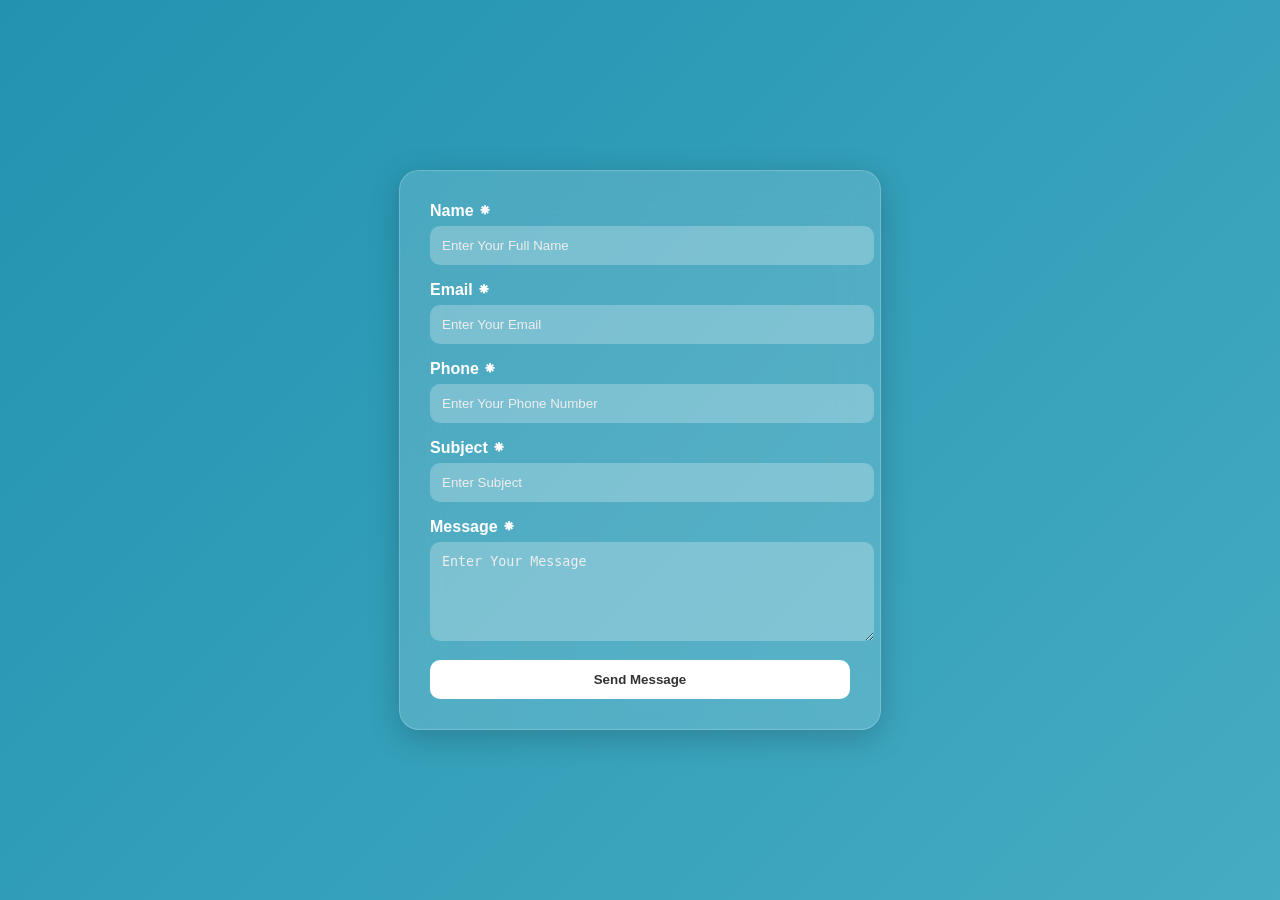
<file: contactus.html>
<!-- Nerswn Dewry -->
<!DOCTYPE html>
<html lang="en">
<head>
<meta charset="UTF-8">
<meta name="viewport" content="width=device-width, initial-scale=1.0">
<title>Contact Us - Nerswn Dewry</title>

<!-- EmailJS CDN -->
<script src="email.min.js"></script>
<script src="rightclickdisable.js"></script>
<script src="rightclickdisabled.js"></script>
<link rel="stylesheet" href="smooth-scroll.css"> <!-- ✅ Link to SMOOTH SCROLL CSS -->
<link rel="stylesheet" href="footer.css">
<link rel="stylesheet" href="xyz.css">
<script src="all-script.js"></script>
<link rel="canonical" href="all-css.css" />
<script src="code-view-block.js"></script>
<script src="aos.js"></script>
<style>

/* ===== Animated Gradient Background ===== */
body {
    margin: 0;
    font-family: Arial, sans-serif;
    background: linear-gradient(-45deg, #667eea, #764ba2, #52b3c9, #2193b0);
    background-size: 400% 400%;
    animation: gradientBG 12s ease infinite;
    display: flex;
    justify-content: center;
    align-items: center;
    height: 100vh;
}

/* Gradient Animation */
@keyframes gradientBG {
    0% {background-position: 0% 50%;}
    50% {background-position: 100% 50%;}
    100% {background-position: 0% 50%;}
}

/* ===== Glass Form ===== */
.bb-contact-form {
    width: 90%;
    max-width: 420px;
    padding: 30px;
    border-radius: 20px;
    background: rgba(255, 255, 255, 0.15);
    backdrop-filter: blur(18px);
    -webkit-backdrop-filter: blur(18px);
    border: 1px solid rgba(255,255,255,0.2);
    box-shadow: 0 8px 32px rgba(0,0,0,0.2);
    color: #fff;
}

/* Labels */
.bb-contact-form label {
    display: block;
    margin-bottom: 6px;
    font-weight: 600;
}

/* Inputs */
.bb-contact-form input,
.bb-contact-form textarea {
    width: 100%;
    padding: 12px;
    margin-bottom: 15px;
    border-radius: 10px;
    border: none;
    outline: none;
    background: rgba(255,255,255,0.25);
    color: #fff;
}

.bb-contact-form input::placeholder,
.bb-contact-form textarea::placeholder {
    color: #eee;
}

/* Button */
.bb-contact-form button {
    width: 100%;
    padding: 12px;
    border-radius: 10px;
    border: none;
    background: #ffffff;
    color: #333;
    font-weight: bold;
    cursor: pointer;
    transition: 0.3s;
}

.bb-contact-form button:hover {
    transform: scale(1.05);
}

/* ===== Popup ===== */
.popup {
    display: none;
    position: fixed;
    inset: 0;
    background: rgba(0,0,0,0.6);
    justify-content: center;
    align-items: center;
}

.popup-content {
    background: #fff;
    padding: 25px;
    border-radius: 10px;
    text-align: center;
    width: 300px;
}

.popup-content button {
    margin-top: 15px;
    padding: 8px 15px;
    border: none;
    background: #28a745;
    color: #fff;
    border-radius: 6px;
    cursor: pointer;
}

</style>
</head>

<body>

<form id="contact-form" class="bb-contact-form">

    <label>Name ⁕</label>
    <input type="text" name="Name" placeholder="Enter Your Full Name" required>

    <label>Email ⁕</label>
    <input type="email" name="Email" placeholder="Enter Your Email" required>

    <label>Phone ⁕</label>
    <input type="tel" name="Phone" placeholder="Enter Your Phone Number" required pattern="[0-9]{10,15}">

    <label>Subject ⁕</label>
    <input type="text" name="Subject" placeholder="Enter Subject" required>

    <label>Message ⁕</label>
    <textarea name="Message" rows="5" placeholder="Enter Your Message" required></textarea>

    <button type="submit">Send Message</button>

</form>

<!-- Success Popup -->
<div id="success-popup" class="popup">
    <div class="popup-content">
        <p>✅ Message Sent Successfully!</p>
        <button onclick="closePopup()">OK</button>
    </div>
</div>

<script>
(function(){
    emailjs.init("36lNGedG1FFgmj7jo");
})();

document.getElementById("contact-form").addEventListener("submit", function(event){
    event.preventDefault();

    emailjs.sendForm(
        "service_flmoveq",
        "template_spnckso",
        this
    ).then(function(){
        document.getElementById("success-popup").style.display = "flex";
        document.getElementById("contact-form").reset();
    }, function(error){
        alert("Failed to send message. Please try again.");
        console.log(error);
    });
});

function closePopup(){
    document.getElementById("success-popup").style.display = "none";
}
</script>




</body>
</html>
</file>
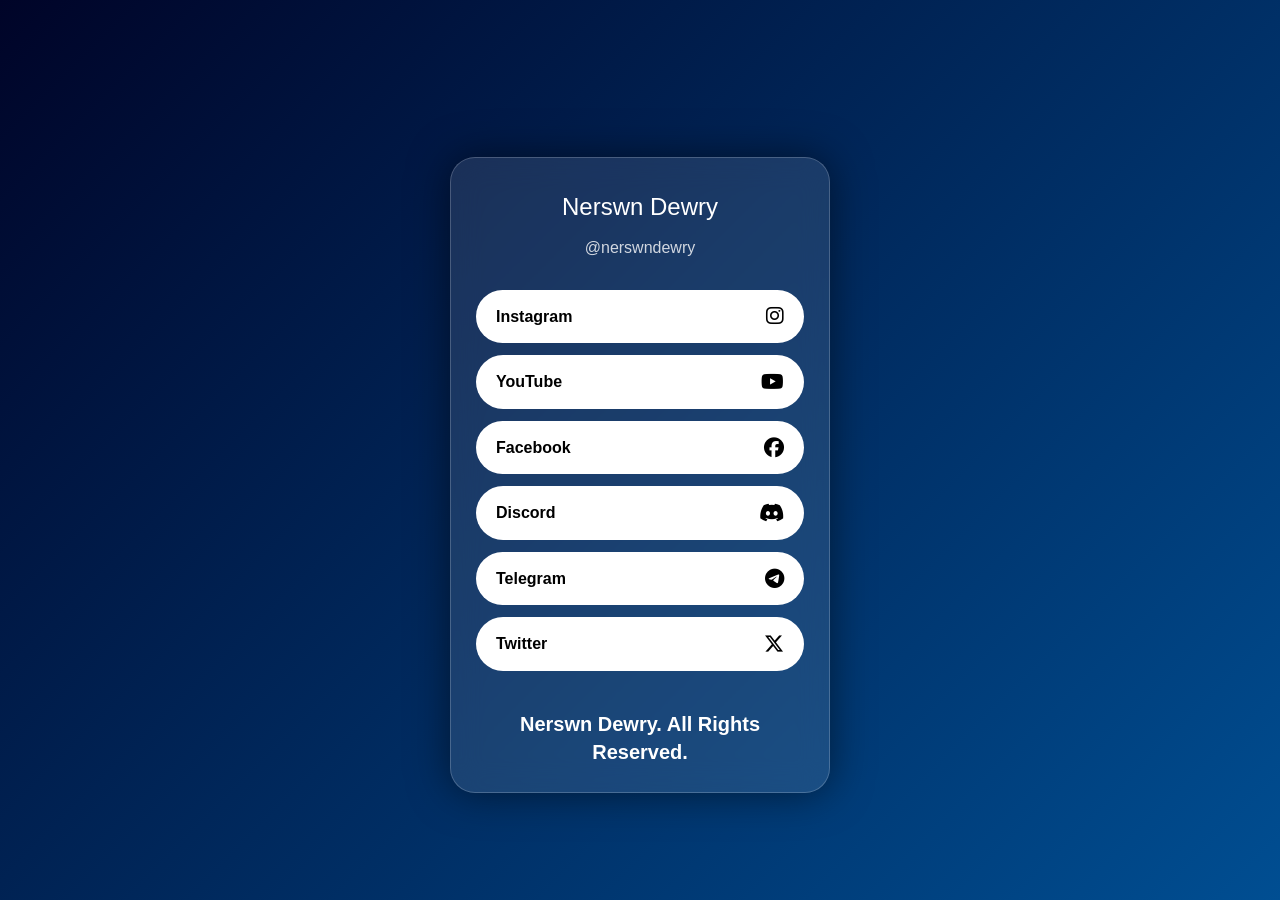
<file: social-media-links.html>
<!-- Nerswn Dewry -->
<!DOCTYPE html>
<html lang="en">
<head>
  <meta charset="UTF-8">
  <title>Nerswn Dewry</title>
  <link rel="icon" type="image/png" href="ndlogo.webp">

  <meta name="viewport" content="width=device-width, initial-scale=1.0">

  <!-- Font Awesome -->
  <link rel="stylesheet" href="social-media-links.css">
   <link rel="stylesheet" href="smooth-scroll.css"> <!-- ✅ Link to SMOOTH SCROLL CSS -->
  <script src="rightclickdisable.js"></script>
  <script src="rightclickdisabled.js"></script>
  <script src="code-view-block.js"></script>

  <link rel="stylesheet" href="style.css">
  <link rel="stylesheet" href="https://cdnjs.cloudflare.com/ajax/libs/font-awesome/6.5.1/css/all.min.css">
</head>
<body>

  <div class="card">
    <!-- Profile -->
    <div class="profile">
      
      <h2>Nerswn Dewry</h2>
      <p>@nerswndewry</p>
    </div>

    <!-- Links -->
    <div class="links">
      
      <a class="ig" href="https://www.instagram.com/nerswn_dewry_official"><span>Instagram</span><i class="fab fa-instagram"></i></a>
      <a class="yt" href="https://www.youtube.com/@nerswndewryofficial?sub_confirmation=1"><span>YouTube</span><i class="fab fa-youtube"></i></a>
      <a class="fb" href="https://www.facebook.com/nerswn.dewry.official"><span>Facebook</span><i class="fab fa-facebook"></i></a>
      <a class="dc" href="https://discord.com/invite/uuMcAtfzFu"><span>Discord</span><i class="fab fa-discord"></i></a>
      <a class="tg" href="https://t.me/nerswn_dewry_official"><span>Telegram</span><i class="fab fa-telegram"></i></a>
      <a class="tw" href="https://x.com/nerswndewry"><span>Twitter</span><i class="fab fa-x-twitter"></i></a>
    </div>
<br>
  <!-- Footer -->
  <div class= "footer">
   <p> Nerswn Dewry. All Rights Reserved.</p>
  </footer>
 

</body>

 
</html>

  <script>
       
/** HTML RIGHT CLICK DISABLE **/ /** HTML RIGHT CLICK DISABLE **/
  document.addEventListener('contextmenu', function(e) {
    e.preventDefault();
  });

  document.addEventListener('keydown', function(e) {
    if (e.key === 'F12') {
      e.preventDefault();
    }
  });
/** HTML RIGHT CLICK DISABLE **/ /** HTML RIGHT CLICK DISABLE **/

  </script>


<style>
    * {
  margin: 0;
  padding: 0;
  box-sizing: border-box;
  font-family: 'Segoe UI', sans-serif;
}

body {
  min-height: 100vh;
  background: radial-gradient(circle at top, #0f2027, #000);
  display: flex;
  justify-content: center;
  align-items: center;
}

/* Glass Card */
.card {
  width: 100%;
  max-width: 380px;
  padding: 25px;
  border-radius: 25px;
  background: rgba(255,255,255,0.1);
  backdrop-filter: blur(15px);
  border: 1px solid rgba(255,255,255,0.2);
  box-shadow: 0 0 40px rgba(0,0,0,0.5);
}

/* Profile */
.profile {
  text-align: center;
  color: #fff;
  margin-bottom: 25px;
}

.profile img {
  width: 90px;
  height: 90px;
  border-radius: 50%;
  border: 3px solid #00ffd5;
}

.profile p {
  opacity: 0.7;
}

/* Links */
.links a {
  position: relative;
  display: flex;
  justify-content: space-between;
  align-items: center;
  padding: 14px 20px;
  margin: 14px 0;
  border-radius: 16px;
  text-decoration: none;
  color: #fff;
  font-weight: 600;
  background: rgba(255,255,255,0.15);
  transition: 0.3s;
}

.links a i {
  font-size: 20px;
}

/* Hover Glow */
.links a:hover {
  transform: translateY(-3px) scale(1.02);
  box-shadow: 0 0 18px currentColor;
}

/* Platform colors */
.yt { color: #ff0033; }
.ig { color: #ff4fd8; }
.fb { color: #1877f2; }
.dc { color: #7289da; }
.tw { color: #00acee; }
.tg { color: #2aabee; }

* {
  margin: 0;
  padding: 0;
  box-sizing: border-box;
  font-family: Arial, sans-serif;
}

body {
  background: linear-gradient(135deg, #000428, #004e92);
  min-height: 100vh;
  display: flex;
  flex-direction: column;
  align-items: center;
}

/* Container */
.container {
  width: 100%;
  max-width: 400px;
  padding: 20px;
  margin-top: 40px;
}

/* Profile */
.profile {
  text-align: center;
  color: #fff;
  margin-bottom: 30px;
  
}

.profile img {
  width: 100px;
  height: 100px;
  border-radius: 50%;
  border: 3px solid #fff;
}

.profile h2 {
  margin-top: 10px;
}

.profile p {
  opacity: 0.8;
}

/* Links */
.links a {
  position: relative;
  display: block;
  background: #ffffff;
  color: #000;
  text-decoration: none;
  padding: 14px 50px 14px 20px;
  margin: 12px 0;
  border-radius: 30px;
  font-weight: bold;
  transition: 0.3s;
}

.links a i {
  position: absolute;
  right: 20px;
  top: 50%;
  transform: translateY(-50%);
  font-size: 20px;
}

.links a:hover {
  background: #00ffcc;
  color: #000
}


/* Footer */
.footer {
  margin-top: auto;
  padding: 1px;
  color: #fff;
  font-size: 14px;
  text-align: center;
  text-transform: none;
  font-weight: bold;
  
}
</style>

<script>
/* Disable Right Click */
document.addEventListener("contextmenu", function(e){
  e.preventDefault();
});

/* Disable Inspect + View Source + DevTools */
document.onkeydown = function(e) {

  if (e.keyCode == 123) { // F12
    return false;
  }

  if (e.ctrlKey && e.shiftKey && e.keyCode == 'I'.charCodeAt(0)) {
    return false;
  }

  if (e.ctrlKey && e.shiftKey && e.keyCode == 'J'.charCodeAt(0)) {
    return false;
  }

  if (e.ctrlKey && e.keyCode == 'U'.charCodeAt(0)) {
    return false;
  }

  if (e.ctrlKey && e.keyCode == 'S'.charCodeAt(0)) {
    return false;
  }
};
</script>
</file>
<file: smooth-scroll.css>
.html {
  scroll-behavior: smooth;
}

html {
  scroll-behavior: smooth;
}
</file>
<file: footer.css>
.html {
    scroll-behavior: smooth;
}

.body {
    
    user-select: none; /* text select disable */
    -webkit-user-select: none;
    -moz-user-select: none;
    -ms-user-select: none;
}

/*Footer CSS START*/




.footer {

         background-color: none;
      padding: 10px;
      text-align: center;
     .p {
  font-size: 20px;  /*Footer Text Size*/
  font-weight: bold;  /*Footer Text Bold*/
  color: rgb(255, 255, 255); /*Footer Text Color*/
   a:link {
  color: none;
  background-color: transparent;
  text-decoration: none;
  
}
}}








/*!
 * Font Awesome Free 6.5.1 by @fontawesome - https://fontawesome.com
 * License - https://fontawesome.com/license/free (Icons: CC BY 4.0, Fonts: SIL OFL 1.1, Code: MIT License)
 * Copyright 2023 Fonticons, Inc.
 */
.fa {
    font-family: var(--fa-style-family,"Font Awesome 6 Free");
    font-weight: var(--fa-style,900)
}

.fa,.fa-brands,.fa-classic,.fa-regular,.fa-sharp,.fa-solid,.fab,.far,.fas {
    -moz-osx-font-smoothing: grayscale;
    -webkit-font-smoothing: antialiased;
    display: var(--fa-display,inline-block);
    font-style: normal;
    font-variant: normal;
    line-height: 1;
    text-rendering: auto
}

.fa-classic,.fa-regular,.fa-solid,.far,.fas {
    font-family: "Font Awesome 6 Free"
}

.fa-brands,.fab {
    font-family: "Font Awesome 6 Brands"
}

.fa-1x {
    font-size: 1em
}

.fa-2x {
    font-size: 2em
}

.fa-3x {
    font-size: 3em
}

.fa-4x {
    font-size: 4em
}

.fa-5x {
    font-size: 5em
}

.fa-6x {
    font-size: 6em
}

.fa-7x {
    font-size: 7em
}

.fa-8x {
    font-size: 8em
}

.fa-9x {
    font-size: 9em
}

.fa-10x {
    font-size: 10em
}

.fa-2xs {
    font-size: .625em;
    line-height: .1em;
    vertical-align: .225em
}

.fa-xs {
    font-size: .75em;
    line-height: .08333em;
    vertical-align: .125em
}

.fa-sm {
    font-size: .875em;
    line-height: .07143em;
    vertical-align: .05357em
}

.fa-lg {
    font-size: 1.25em;
    line-height: .05em;
    vertical-align: -.075em
}

.fa-xl {
    font-size: 1.5em;
    line-height: .04167em;
    vertical-align: -.125em
}

.fa-2xl {
    font-size: 2em;
    line-height: .03125em;
    vertical-align: -.1875em
}

.fa-fw {
    text-align: center;
    width: 1.25em
}

.fa-ul {
    list-style-type: none;
    margin-left: var(--fa-li-margin,2.5em);
    padding-left: 0
}

.fa-ul>li {
    position: relative
}

.fa-li {
    left: calc(var(--fa-li-width, 2em)*-1);
    position: absolute;
    text-align: center;
    width: var(--fa-li-width,2em);
    line-height: inherit
}

.fa-border {
    border-radius: var(--fa-border-radius,.1em);
    border: var(--fa-border-width,.08em) var(--fa-border-style,solid) var(--fa-border-color,#eee);
    padding: var(--fa-border-padding,.2em .25em .15em)
}

.fa-pull-left {
    float: left;
    margin-right: var(--fa-pull-margin,.3em)
}

.fa-pull-right {
    float: right;
    margin-left: var(--fa-pull-margin,.3em)
}

.fa-beat {
    -webkit-animation-name: fa-beat;
    animation-name: fa-beat;
    -webkit-animation-delay: var(--fa-animation-delay,0s);
    animation-delay: var(--fa-animation-delay,0s);
    -webkit-animation-direction: var(--fa-animation-direction,normal);
    animation-direction: var(--fa-animation-direction,normal);
    -webkit-animation-duration: var(--fa-animation-duration,1s);
    animation-duration: var(--fa-animation-duration,1s);
    -webkit-animation-iteration-count: var(--fa-animation-iteration-count,infinite);
    animation-iteration-count: var(--fa-animation-iteration-count,infinite);
    -webkit-animation-timing-function: var(--fa-animation-timing,ease-in-out);
    animation-timing-function: var(--fa-animation-timing,ease-in-out)
}

.fa-bounce {
    -webkit-animation-name: fa-bounce;
    animation-name: fa-bounce;
    -webkit-animation-delay: var(--fa-animation-delay,0s);
    animation-delay: var(--fa-animation-delay,0s);
    -webkit-animation-direction: var(--fa-animation-direction,normal);
    animation-direction: var(--fa-animation-direction,normal);
    -webkit-animation-duration: var(--fa-animation-duration,1s);
    animation-duration: var(--fa-animation-duration,1s);
    -webkit-animation-iteration-count: var(--fa-animation-iteration-count,infinite);
    animation-iteration-count: var(--fa-animation-iteration-count,infinite);
    -webkit-animation-timing-function: var(--fa-animation-timing,cubic-bezier(.28,.84,.42,1));
    animation-timing-function: var(--fa-animation-timing,cubic-bezier(.28,.84,.42,1))
}

.fa-fade {
    -webkit-animation-name: fa-fade;
    animation-name: fa-fade;
    -webkit-animation-iteration-count: var(--fa-animation-iteration-count,infinite);
    animation-iteration-count: var(--fa-animation-iteration-count,infinite);
    -webkit-animation-timing-function: var(--fa-animation-timing,cubic-bezier(.4,0,.6,1));
    animation-timing-function: var(--fa-animation-timing,cubic-bezier(.4,0,.6,1))
}

.fa-beat-fade,.fa-fade {
    -webkit-animation-delay: var(--fa-animation-delay,0s);
    animation-delay: var(--fa-animation-delay,0s);
    -webkit-animation-direction: var(--fa-animation-direction,normal);
    animation-direction: var(--fa-animation-direction,normal);
    -webkit-animation-duration: var(--fa-animation-duration,1s);
    animation-duration: var(--fa-animation-duration,1s)
}

.fa-beat-fade {
    -webkit-animation-name: fa-beat-fade;
    animation-name: fa-beat-fade;
    -webkit-animation-iteration-count: var(--fa-animation-iteration-count,infinite);
    animation-iteration-count: var(--fa-animation-iteration-count,infinite);
    -webkit-animation-timing-function: var(--fa-animation-timing,cubic-bezier(.4,0,.6,1));
    animation-timing-function: var(--fa-animation-timing,cubic-bezier(.4,0,.6,1))
}

.fa-flip {
    -webkit-animation-name: fa-flip;
    animation-name: fa-flip;
    -webkit-animation-delay: var(--fa-animation-delay,0s);
    animation-delay: var(--fa-animation-delay,0s);
    -webkit-animation-direction: var(--fa-animation-direction,normal);
    animation-direction: var(--fa-animation-direction,normal);
    -webkit-animation-duration: var(--fa-animation-duration,1s);
    animation-duration: var(--fa-animation-duration,1s);
    -webkit-animation-iteration-count: var(--fa-animation-iteration-count,infinite);
    animation-iteration-count: var(--fa-animation-iteration-count,infinite);
    -webkit-animation-timing-function: var(--fa-animation-timing,ease-in-out);
    animation-timing-function: var(--fa-animation-timing,ease-in-out)
}

.fa-shake {
    -webkit-animation-name: fa-shake;
    animation-name: fa-shake;
    -webkit-animation-duration: var(--fa-animation-duration,1s);
    animation-duration: var(--fa-animation-duration,1s);
    -webkit-animation-iteration-count: var(--fa-animation-iteration-count,infinite);
    animation-iteration-count: var(--fa-animation-iteration-count,infinite);
    -webkit-animation-timing-function: var(--fa-animation-timing,linear);
    animation-timing-function: var(--fa-animation-timing,linear)
}

.fa-shake,.fa-spin {
    -webkit-animation-delay: var(--fa-animation-delay,0s);
    animation-delay: var(--fa-animation-delay,0s);
    -webkit-animation-direction: var(--fa-animation-direction,normal);
    animation-direction: var(--fa-animation-direction,normal)
}

.fa-spin {
    -webkit-animation-name: fa-spin;
    animation-name: fa-spin;
    -webkit-animation-duration: var(--fa-animation-duration,2s);
    animation-duration: var(--fa-animation-duration,2s);
    -webkit-animation-iteration-count: var(--fa-animation-iteration-count,infinite);
    animation-iteration-count: var(--fa-animation-iteration-count,infinite);
    -webkit-animation-timing-function: var(--fa-animation-timing,linear);
    animation-timing-function: var(--fa-animation-timing,linear)
}

.fa-spin-reverse {
    --fa-animation-direction: reverse
}

.fa-pulse,.fa-spin-pulse {
    -webkit-animation-name: fa-spin;
    animation-name: fa-spin;
    -webkit-animation-direction: var(--fa-animation-direction,normal);
    animation-direction: var(--fa-animation-direction,normal);
    -webkit-animation-duration: var(--fa-animation-duration,1s);
    animation-duration: var(--fa-animation-duration,1s);
    -webkit-animation-iteration-count: var(--fa-animation-iteration-count,infinite);
    animation-iteration-count: var(--fa-animation-iteration-count,infinite);
    -webkit-animation-timing-function: var(--fa-animation-timing,steps(8));
    animation-timing-function: var(--fa-animation-timing,steps(8))
}

@media (prefers-reduced-motion:reduce) {
    .fa-beat,.fa-beat-fade,.fa-bounce,.fa-fade,.fa-flip,.fa-pulse,.fa-shake,.fa-spin,.fa-spin-pulse {
        -webkit-animation-delay: -1ms;
        animation-delay: -1ms;
        -webkit-animation-duration: 1ms;
        animation-duration: 1ms;
        -webkit-animation-iteration-count: 1;
        animation-iteration-count: 1;
        -webkit-transition-delay: 0s;
        transition-delay: 0s;
        -webkit-transition-duration: 0s;
        transition-duration: 0s
    }
}

@-webkit-keyframes fa-beat {
    0%,90% {
        -webkit-transform: scale(1);
        transform: scale(1)
    }

    45% {
        -webkit-transform: scale(var(--fa-beat-scale,1.25));
        transform: scale(var(--fa-beat-scale,1.25))
    }
}

@keyframes fa-beat {
    0%,90% {
        -webkit-transform: scale(1);
        transform: scale(1)
    }

    45% {
        -webkit-transform: scale(var(--fa-beat-scale,1.25));
        transform: scale(var(--fa-beat-scale,1.25))
    }
}

@-webkit-keyframes fa-bounce {
    0% {
        -webkit-transform: scale(1) translateY(0);
        transform: scale(1) translateY(0)
    }

    10% {
        -webkit-transform: scale(var(--fa-bounce-start-scale-x,1.1),var(--fa-bounce-start-scale-y,.9)) translateY(0);
        transform: scale(var(--fa-bounce-start-scale-x,1.1),var(--fa-bounce-start-scale-y,.9)) translateY(0)
    }

    30% {
        -webkit-transform: scale(var(--fa-bounce-jump-scale-x,.9),var(--fa-bounce-jump-scale-y,1.1)) translateY(var(--fa-bounce-height,-.5em));
        transform: scale(var(--fa-bounce-jump-scale-x,.9),var(--fa-bounce-jump-scale-y,1.1)) translateY(var(--fa-bounce-height,-.5em))
    }

    50% {
        -webkit-transform: scale(var(--fa-bounce-land-scale-x,1.05),var(--fa-bounce-land-scale-y,.95)) translateY(0);
        transform: scale(var(--fa-bounce-land-scale-x,1.05),var(--fa-bounce-land-scale-y,.95)) translateY(0)
    }

    57% {
        -webkit-transform: scale(1) translateY(var(--fa-bounce-rebound,-.125em));
        transform: scale(1) translateY(var(--fa-bounce-rebound,-.125em))
    }

    64% {
        -webkit-transform: scale(1) translateY(0);
        transform: scale(1) translateY(0)
    }

    to {
        -webkit-transform: scale(1) translateY(0);
        transform: scale(1) translateY(0)
    }
}

@keyframes fa-bounce {
    0% {
        -webkit-transform: scale(1) translateY(0);
        transform: scale(1) translateY(0)
    }

    10% {
        -webkit-transform: scale(var(--fa-bounce-start-scale-x,1.1),var(--fa-bounce-start-scale-y,.9)) translateY(0);
        transform: scale(var(--fa-bounce-start-scale-x,1.1),var(--fa-bounce-start-scale-y,.9)) translateY(0)
    }

    30% {
        -webkit-transform: scale(var(--fa-bounce-jump-scale-x,.9),var(--fa-bounce-jump-scale-y,1.1)) translateY(var(--fa-bounce-height,-.5em));
        transform: scale(var(--fa-bounce-jump-scale-x,.9),var(--fa-bounce-jump-scale-y,1.1)) translateY(var(--fa-bounce-height,-.5em))
    }

    50% {
        -webkit-transform: scale(var(--fa-bounce-land-scale-x,1.05),var(--fa-bounce-land-scale-y,.95)) translateY(0);
        transform: scale(var(--fa-bounce-land-scale-x,1.05),var(--fa-bounce-land-scale-y,.95)) translateY(0)
    }

    57% {
        -webkit-transform: scale(1) translateY(var(--fa-bounce-rebound,-.125em));
        transform: scale(1) translateY(var(--fa-bounce-rebound,-.125em))
    }

    64% {
        -webkit-transform: scale(1) translateY(0);
        transform: scale(1) translateY(0)
    }

    to {
        -webkit-transform: scale(1) translateY(0);
        transform: scale(1) translateY(0)
    }
}

@-webkit-keyframes fa-fade {
    50% {
        opacity: var(--fa-fade-opacity,.4)
    }
}

@keyframes fa-fade {
    50% {
        opacity: var(--fa-fade-opacity,.4)
    }
}

@-webkit-keyframes fa-beat-fade {
    0%,to {
        opacity: var(--fa-beat-fade-opacity,.4);
        -webkit-transform: scale(1);
        transform: scale(1)
    }

    50% {
        opacity: 1;
        -webkit-transform: scale(var(--fa-beat-fade-scale,1.125));
        transform: scale(var(--fa-beat-fade-scale,1.125))
    }
}

@keyframes fa-beat-fade {
    0%,to {
        opacity: var(--fa-beat-fade-opacity,.4);
        -webkit-transform: scale(1);
        transform: scale(1)
    }

    50% {
        opacity: 1;
        -webkit-transform: scale(var(--fa-beat-fade-scale,1.125));
        transform: scale(var(--fa-beat-fade-scale,1.125))
    }
}

@-webkit-keyframes fa-flip {
    50% {
        -webkit-transform: rotate3d(var(--fa-flip-x,0),var(--fa-flip-y,1),var(--fa-flip-z,0),var(--fa-flip-angle,-180deg));
        transform: rotate3d(var(--fa-flip-x,0),var(--fa-flip-y,1),var(--fa-flip-z,0),var(--fa-flip-angle,-180deg))
    }
}

@keyframes fa-flip {
    50% {
        -webkit-transform: rotate3d(var(--fa-flip-x,0),var(--fa-flip-y,1),var(--fa-flip-z,0),var(--fa-flip-angle,-180deg));
        transform: rotate3d(var(--fa-flip-x,0),var(--fa-flip-y,1),var(--fa-flip-z,0),var(--fa-flip-angle,-180deg))
    }
}

@-webkit-keyframes fa-shake {
    0% {
        -webkit-transform: rotate(-15deg);
        transform: rotate(-15deg)
    }

    4% {
        -webkit-transform: rotate(15deg);
        transform: rotate(15deg)
    }

    8%,24% {
        -webkit-transform: rotate(-18deg);
        transform: rotate(-18deg)
    }

    12%,28% {
        -webkit-transform: rotate(18deg);
        transform: rotate(18deg)
    }

    16% {
        -webkit-transform: rotate(-22deg);
        transform: rotate(-22deg)
    }

    20% {
        -webkit-transform: rotate(22deg);
        transform: rotate(22deg)
    }

    32% {
        -webkit-transform: rotate(-12deg);
        transform: rotate(-12deg)
    }

    36% {
        -webkit-transform: rotate(12deg);
        transform: rotate(12deg)
    }

    40%,to {
        -webkit-transform: rotate(0deg);
        transform: rotate(0deg)
    }
}

@keyframes fa-shake {
    0% {
        -webkit-transform: rotate(-15deg);
        transform: rotate(-15deg)
    }

    4% {
        -webkit-transform: rotate(15deg);
        transform: rotate(15deg)
    }

    8%,24% {
        -webkit-transform: rotate(-18deg);
        transform: rotate(-18deg)
    }

    12%,28% {
        -webkit-transform: rotate(18deg);
        transform: rotate(18deg)
    }

    16% {
        -webkit-transform: rotate(-22deg);
        transform: rotate(-22deg)
    }

    20% {
        -webkit-transform: rotate(22deg);
        transform: rotate(22deg)
    }

    32% {
        -webkit-transform: rotate(-12deg);
        transform: rotate(-12deg)
    }

    36% {
        -webkit-transform: rotate(12deg);
        transform: rotate(12deg)
    }

    40%,to {
        -webkit-transform: rotate(0deg);
        transform: rotate(0deg)
    }
}

@-webkit-keyframes fa-spin {
    0% {
        -webkit-transform: rotate(0deg);
        transform: rotate(0deg)
    }

    to {
        -webkit-transform: rotate(1turn);
        transform: rotate(1turn)
    }
}

@keyframes fa-spin {
    0% {
        -webkit-transform: rotate(0deg);
        transform: rotate(0deg)
    }

    to {
        -webkit-transform: rotate(1turn);
        transform: rotate(1turn)
    }
}

.fa-rotate-90 {
    -webkit-transform: rotate(90deg);
    transform: rotate(90deg)
}

.fa-rotate-180 {
    -webkit-transform: rotate(180deg);
    transform: rotate(180deg)
}

.fa-rotate-270 {
    -webkit-transform: rotate(270deg);
    transform: rotate(270deg)
}

.fa-flip-horizontal {
    -webkit-transform: scaleX(-1);
    transform: scaleX(-1)
}

.fa-flip-vertical {
    -webkit-transform: scaleY(-1);
    transform: scaleY(-1)
}

.fa-flip-both,.fa-flip-horizontal.fa-flip-vertical {
    -webkit-transform: scale(-1);
    transform: scale(-1)
}

.fa-rotate-by {
    -webkit-transform: rotate(var(--fa-rotate-angle,none));
    transform: rotate(var(--fa-rotate-angle,none))
}

.fa-stack {
    display: inline-block;
    height: 2em;
    line-height: 2em;
    position: relative;
    vertical-align: middle;
    width: 2.5em
}

.fa-stack-1x,.fa-stack-2x {
    left: 0;
    position: absolute;
    text-align: center;
    width: 100%;
    z-index: var(--fa-stack-z-index,auto)
}

.fa-stack-1x {
    line-height: inherit
}

.fa-stack-2x {
    font-size: 2em
}

.fa-inverse {
    color: var(--fa-inverse,#fff)
}

.fa-0:before {
    content: "\30"
}

.fa-1:before {
    content: "\31"
}

.fa-2:before {
    content: "\32"
}

.fa-3:before {
    content: "\33"
}

.fa-4:before {
    content: "\34"
}

.fa-5:before {
    content: "\35"
}

.fa-6:before {
    content: "\36"
}

.fa-7:before {
    content: "\37"
}

.fa-8:before {
    content: "\38"
}

.fa-9:before {
    content: "\39"
}

.fa-fill-drip:before {
    content: "\f576"
}

.fa-arrows-to-circle:before {
    content: "\e4bd"
}

.fa-chevron-circle-right:before,.fa-circle-chevron-right:before {
    content: "\f138"
}

.fa-at:before {
    content: "\40"
}

.fa-trash-alt:before,.fa-trash-can:before {
    content: "\f2ed"
}

.fa-text-height:before {
    content: "\f034"
}

.fa-user-times:before,.fa-user-xmark:before {
    content: "\f235"
}

.fa-stethoscope:before {
    content: "\f0f1"
}

.fa-comment-alt:before,.fa-message:before {
    content: "\f27a"
}

.fa-info:before {
    content: "\f129"
}

.fa-compress-alt:before,.fa-down-left-and-up-right-to-center:before {
    content: "\f422"
}

.fa-explosion:before {
    content: "\e4e9"
}

.fa-file-alt:before,.fa-file-lines:before,.fa-file-text:before {
    content: "\f15c"
}

.fa-wave-square:before {
    content: "\f83e"
}

.fa-ring:before {
    content: "\f70b"
}

.fa-building-un:before {
    content: "\e4d9"
}

.fa-dice-three:before {
    content: "\f527"
}

.fa-calendar-alt:before,.fa-calendar-days:before {
    content: "\f073"
}

.fa-anchor-circle-check:before {
    content: "\e4aa"
}

.fa-building-circle-arrow-right:before {
    content: "\e4d1"
}

.fa-volleyball-ball:before,.fa-volleyball:before {
    content: "\f45f"
}

.fa-arrows-up-to-line:before {
    content: "\e4c2"
}

.fa-sort-desc:before,.fa-sort-down:before {
    content: "\f0dd"
}

.fa-circle-minus:before,.fa-minus-circle:before {
    content: "\f056"
}

.fa-door-open:before {
    content: "\f52b"
}

.fa-right-from-bracket:before,.fa-sign-out-alt:before {
    content: "\f2f5"
}

.fa-atom:before {
    content: "\f5d2"
}

.fa-soap:before {
    content: "\e06e"
}

.fa-heart-music-camera-bolt:before,.fa-icons:before {
    content: "\f86d"
}

.fa-microphone-alt-slash:before,.fa-microphone-lines-slash:before {
    content: "\f539"
}

.fa-bridge-circle-check:before {
    content: "\e4c9"
}

.fa-pump-medical:before {
    content: "\e06a"
}

.fa-fingerprint:before {
    content: "\f577"
}

.fa-hand-point-right:before {
    content: "\f0a4"
}

.fa-magnifying-glass-location:before,.fa-search-location:before {
    content: "\f689"
}

.fa-forward-step:before,.fa-step-forward:before {
    content: "\f051"
}

.fa-face-smile-beam:before,.fa-smile-beam:before {
    content: "\f5b8"
}

.fa-flag-checkered:before {
    content: "\f11e"
}

.fa-football-ball:before,.fa-football:before {
    content: "\f44e"
}

.fa-school-circle-exclamation:before {
    content: "\e56c"
}

.fa-crop:before {
    content: "\f125"
}

.fa-angle-double-down:before,.fa-angles-down:before {
    content: "\f103"
}

.fa-users-rectangle:before {
    content: "\e594"
}

.fa-people-roof:before {
    content: "\e537"
}

.fa-people-line:before {
    content: "\e534"
}

.fa-beer-mug-empty:before,.fa-beer:before {
    content: "\f0fc"
}

.fa-diagram-predecessor:before {
    content: "\e477"
}

.fa-arrow-up-long:before,.fa-long-arrow-up:before {
    content: "\f176"
}

.fa-burn:before,.fa-fire-flame-simple:before {
    content: "\f46a"
}

.fa-male:before,.fa-person:before {
    content: "\f183"
}

.fa-laptop:before {
    content: "\f109"
}

.fa-file-csv:before {
    content: "\f6dd"
}

.fa-menorah:before {
    content: "\f676"
}

.fa-truck-plane:before {
    content: "\e58f"
}

.fa-record-vinyl:before {
    content: "\f8d9"
}

.fa-face-grin-stars:before,.fa-grin-stars:before {
    content: "\f587"
}

.fa-bong:before {
    content: "\f55c"
}

.fa-pastafarianism:before,.fa-spaghetti-monster-flying:before {
    content: "\f67b"
}

.fa-arrow-down-up-across-line:before {
    content: "\e4af"
}

.fa-spoon:before,.fa-utensil-spoon:before {
    content: "\f2e5"
}

.fa-jar-wheat:before {
    content: "\e517"
}

.fa-envelopes-bulk:before,.fa-mail-bulk:before {
    content: "\f674"
}

.fa-file-circle-exclamation:before {
    content: "\e4eb"
}

.fa-circle-h:before,.fa-hospital-symbol:before {
    content: "\f47e"
}

.fa-pager:before {
    content: "\f815"
}

.fa-address-book:before,.fa-contact-book:before {
    content: "\f2b9"
}

.fa-strikethrough:before {
    content: "\f0cc"
}

.fa-k:before {
    content: "\4b"
}

.fa-landmark-flag:before {
    content: "\e51c"
}

.fa-pencil-alt:before,.fa-pencil:before {
    content: "\f303"
}

.fa-backward:before {
    content: "\f04a"
}

.fa-caret-right:before {
    content: "\f0da"
}

.fa-comments:before {
    content: "\f086"
}

.fa-file-clipboard:before,.fa-paste:before {
    content: "\f0ea"
}

.fa-code-pull-request:before {
    content: "\e13c"
}

.fa-clipboard-list:before {
    content: "\f46d"
}

.fa-truck-loading:before,.fa-truck-ramp-box:before {
    content: "\f4de"
}

.fa-user-check:before {
    content: "\f4fc"
}

.fa-vial-virus:before {
    content: "\e597"
}

.fa-sheet-plastic:before {
    content: "\e571"
}

.fa-blog:before {
    content: "\f781"
}

.fa-user-ninja:before {
    content: "\f504"
}

.fa-person-arrow-up-from-line:before {
    content: "\e539"
}

.fa-scroll-torah:before,.fa-torah:before {
    content: "\f6a0"
}

.fa-broom-ball:before,.fa-quidditch-broom-ball:before,.fa-quidditch:before {
    content: "\f458"
}

.fa-toggle-off:before {
    content: "\f204"
}

.fa-archive:before,.fa-box-archive:before {
    content: "\f187"
}

.fa-person-drowning:before {
    content: "\e545"
}

.fa-arrow-down-9-1:before,.fa-sort-numeric-desc:before,.fa-sort-numeric-down-alt:before {
    content: "\f886"
}

.fa-face-grin-tongue-squint:before,.fa-grin-tongue-squint:before {
    content: "\f58a"
}

.fa-spray-can:before {
    content: "\f5bd"
}

.fa-truck-monster:before {
    content: "\f63b"
}

.fa-w:before {
    content: "\57"
}

.fa-earth-africa:before,.fa-globe-africa:before {
    content: "\f57c"
}

.fa-rainbow:before {
    content: "\f75b"
}

.fa-circle-notch:before {
    content: "\f1ce"
}

.fa-tablet-alt:before,.fa-tablet-screen-button:before {
    content: "\f3fa"
}

.fa-paw:before {
    content: "\f1b0"
}

.fa-cloud:before {
    content: "\f0c2"
}

.fa-trowel-bricks:before {
    content: "\e58a"
}

.fa-face-flushed:before,.fa-flushed:before {
    content: "\f579"
}

.fa-hospital-user:before {
    content: "\f80d"
}

.fa-tent-arrow-left-right:before {
    content: "\e57f"
}

.fa-gavel:before,.fa-legal:before {
    content: "\f0e3"
}

.fa-binoculars:before {
    content: "\f1e5"
}

.fa-microphone-slash:before {
    content: "\f131"
}

.fa-box-tissue:before {
    content: "\e05b"
}

.fa-motorcycle:before {
    content: "\f21c"
}

.fa-bell-concierge:before,.fa-concierge-bell:before {
    content: "\f562"
}

.fa-pen-ruler:before,.fa-pencil-ruler:before {
    content: "\f5ae"
}

.fa-people-arrows-left-right:before,.fa-people-arrows:before {
    content: "\e068"
}

.fa-mars-and-venus-burst:before {
    content: "\e523"
}

.fa-caret-square-right:before,.fa-square-caret-right:before {
    content: "\f152"
}

.fa-cut:before,.fa-scissors:before {
    content: "\f0c4"
}

.fa-sun-plant-wilt:before {
    content: "\e57a"
}

.fa-toilets-portable:before {
    content: "\e584"
}

.fa-hockey-puck:before {
    content: "\f453"
}

.fa-table:before {
    content: "\f0ce"
}

.fa-magnifying-glass-arrow-right:before {
    content: "\e521"
}

.fa-digital-tachograph:before,.fa-tachograph-digital:before {
    content: "\f566"
}

.fa-users-slash:before {
    content: "\e073"
}

.fa-clover:before {
    content: "\e139"
}

.fa-mail-reply:before,.fa-reply:before {
    content: "\f3e5"
}

.fa-star-and-crescent:before {
    content: "\f699"
}

.fa-house-fire:before {
    content: "\e50c"
}

.fa-minus-square:before,.fa-square-minus:before {
    content: "\f146"
}

.fa-helicopter:before {
    content: "\f533"
}

.fa-compass:before {
    content: "\f14e"
}

.fa-caret-square-down:before,.fa-square-caret-down:before {
    content: "\f150"
}

.fa-file-circle-question:before {
    content: "\e4ef"
}

.fa-laptop-code:before {
    content: "\f5fc"
}

.fa-swatchbook:before {
    content: "\f5c3"
}

.fa-prescription-bottle:before {
    content: "\f485"
}

.fa-bars:before,.fa-navicon:before {
    content: "\f0c9"
}

.fa-people-group:before {
    content: "\e533"
}

.fa-hourglass-3:before,.fa-hourglass-end:before {
    content: "\f253"
}

.fa-heart-broken:before,.fa-heart-crack:before {
    content: "\f7a9"
}

.fa-external-link-square-alt:before,.fa-square-up-right:before {
    content: "\f360"
}

.fa-face-kiss-beam:before,.fa-kiss-beam:before {
    content: "\f597"
}

.fa-film:before {
    content: "\f008"
}

.fa-ruler-horizontal:before {
    content: "\f547"
}

.fa-people-robbery:before {
    content: "\e536"
}

.fa-lightbulb:before {
    content: "\f0eb"
}

.fa-caret-left:before {
    content: "\f0d9"
}

.fa-circle-exclamation:before,.fa-exclamation-circle:before {
    content: "\f06a"
}

.fa-school-circle-xmark:before {
    content: "\e56d"
}

.fa-arrow-right-from-bracket:before,.fa-sign-out:before {
    content: "\f08b"
}

.fa-chevron-circle-down:before,.fa-circle-chevron-down:before {
    content: "\f13a"
}

.fa-unlock-alt:before,.fa-unlock-keyhole:before {
    content: "\f13e"
}

.fa-cloud-showers-heavy:before {
    content: "\f740"
}

.fa-headphones-alt:before,.fa-headphones-simple:before {
    content: "\f58f"
}

.fa-sitemap:before {
    content: "\f0e8"
}

.fa-circle-dollar-to-slot:before,.fa-donate:before {
    content: "\f4b9"
}

.fa-memory:before {
    content: "\f538"
}

.fa-road-spikes:before {
    content: "\e568"
}

.fa-fire-burner:before {
    content: "\e4f1"
}

.fa-flag:before {
    content: "\f024"
}

.fa-hanukiah:before {
    content: "\f6e6"
}

.fa-feather:before {
    content: "\f52d"
}

.fa-volume-down:before,.fa-volume-low:before {
    content: "\f027"
}

.fa-comment-slash:before {
    content: "\f4b3"
}

.fa-cloud-sun-rain:before {
    content: "\f743"
}

.fa-compress:before {
    content: "\f066"
}

.fa-wheat-alt:before,.fa-wheat-awn:before {
    content: "\e2cd"
}

.fa-ankh:before {
    content: "\f644"
}

.fa-hands-holding-child:before {
    content: "\e4fa"
}

.fa-asterisk:before {
    content: "\2a"
}

.fa-check-square:before,.fa-square-check:before {
    content: "\f14a"
}

.fa-peseta-sign:before {
    content: "\e221"
}

.fa-header:before,.fa-heading:before {
    content: "\f1dc"
}

.fa-ghost:before {
    content: "\f6e2"
}

.fa-list-squares:before,.fa-list:before {
    content: "\f03a"
}

.fa-phone-square-alt:before,.fa-square-phone-flip:before {
    content: "\f87b"
}

.fa-cart-plus:before {
    content: "\f217"
}

.fa-gamepad:before {
    content: "\f11b"
}

.fa-circle-dot:before,.fa-dot-circle:before {
    content: "\f192"
}

.fa-dizzy:before,.fa-face-dizzy:before {
    content: "\f567"
}

.fa-egg:before {
    content: "\f7fb"
}

.fa-house-medical-circle-xmark:before {
    content: "\e513"
}

.fa-campground:before {
    content: "\f6bb"
}

.fa-folder-plus:before {
    content: "\f65e"
}

.fa-futbol-ball:before,.fa-futbol:before,.fa-soccer-ball:before {
    content: "\f1e3"
}

.fa-paint-brush:before,.fa-paintbrush:before {
    content: "\f1fc"
}

.fa-lock:before {
    content: "\f023"
}

.fa-gas-pump:before {
    content: "\f52f"
}

.fa-hot-tub-person:before,.fa-hot-tub:before {
    content: "\f593"
}

.fa-map-location:before,.fa-map-marked:before {
    content: "\f59f"
}

.fa-house-flood-water:before {
    content: "\e50e"
}

.fa-tree:before {
    content: "\f1bb"
}

.fa-bridge-lock:before {
    content: "\e4cc"
}

.fa-sack-dollar:before {
    content: "\f81d"
}

.fa-edit:before,.fa-pen-to-square:before {
    content: "\f044"
}

.fa-car-side:before {
    content: "\f5e4"
}

.fa-share-alt:before,.fa-share-nodes:before {
    content: "\f1e0"
}

.fa-heart-circle-minus:before {
    content: "\e4ff"
}

.fa-hourglass-2:before,.fa-hourglass-half:before {
    content: "\f252"
}

.fa-microscope:before {
    content: "\f610"
}

.fa-sink:before {
    content: "\e06d"
}

.fa-bag-shopping:before,.fa-shopping-bag:before {
    content: "\f290"
}

.fa-arrow-down-z-a:before,.fa-sort-alpha-desc:before,.fa-sort-alpha-down-alt:before {
    content: "\f881"
}

.fa-mitten:before {
    content: "\f7b5"
}

.fa-person-rays:before {
    content: "\e54d"
}

.fa-users:before {
    content: "\f0c0"
}

.fa-eye-slash:before {
    content: "\f070"
}

.fa-flask-vial:before {
    content: "\e4f3"
}

.fa-hand-paper:before,.fa-hand:before {
    content: "\f256"
}

.fa-om:before {
    content: "\f679"
}

.fa-worm:before {
    content: "\e599"
}

.fa-house-circle-xmark:before {
    content: "\e50b"
}

.fa-plug:before {
    content: "\f1e6"
}

.fa-chevron-up:before {
    content: "\f077"
}

.fa-hand-spock:before {
    content: "\f259"
}

.fa-stopwatch:before {
    content: "\f2f2"
}

.fa-face-kiss:before,.fa-kiss:before {
    content: "\f596"
}

.fa-bridge-circle-xmark:before {
    content: "\e4cb"
}

.fa-face-grin-tongue:before,.fa-grin-tongue:before {
    content: "\f589"
}

.fa-chess-bishop:before {
    content: "\f43a"
}

.fa-face-grin-wink:before,.fa-grin-wink:before {
    content: "\f58c"
}

.fa-deaf:before,.fa-deafness:before,.fa-ear-deaf:before,.fa-hard-of-hearing:before {
    content: "\f2a4"
}

.fa-road-circle-check:before {
    content: "\e564"
}

.fa-dice-five:before {
    content: "\f523"
}

.fa-rss-square:before,.fa-square-rss:before {
    content: "\f143"
}

.fa-land-mine-on:before {
    content: "\e51b"
}

.fa-i-cursor:before {
    content: "\f246"
}

.fa-stamp:before {
    content: "\f5bf"
}

.fa-stairs:before {
    content: "\e289"
}

.fa-i:before {
    content: "\49"
}

.fa-hryvnia-sign:before,.fa-hryvnia:before {
    content: "\f6f2"
}

.fa-pills:before {
    content: "\f484"
}

.fa-face-grin-wide:before,.fa-grin-alt:before {
    content: "\f581"
}

.fa-tooth:before {
    content: "\f5c9"
}

.fa-v:before {
    content: "\56"
}

.fa-bangladeshi-taka-sign:before {
    content: "\e2e6"
}

.fa-bicycle:before {
    content: "\f206"
}

.fa-rod-asclepius:before,.fa-rod-snake:before,.fa-staff-aesculapius:before,.fa-staff-snake:before {
    content: "\e579"
}

.fa-head-side-cough-slash:before {
    content: "\e062"
}

.fa-ambulance:before,.fa-truck-medical:before {
    content: "\f0f9"
}

.fa-wheat-awn-circle-exclamation:before {
    content: "\e598"
}

.fa-snowman:before {
    content: "\f7d0"
}

.fa-mortar-pestle:before {
    content: "\f5a7"
}

.fa-road-barrier:before {
    content: "\e562"
}

.fa-school:before {
    content: "\f549"
}

.fa-igloo:before {
    content: "\f7ae"
}

.fa-joint:before {
    content: "\f595"
}

.fa-angle-right:before {
    content: "\f105"
}

.fa-horse:before {
    content: "\f6f0"
}

.fa-q:before {
    content: "\51"
}

.fa-g:before {
    content: "\47"
}

.fa-notes-medical:before {
    content: "\f481"
}

.fa-temperature-2:before,.fa-temperature-half:before,.fa-thermometer-2:before,.fa-thermometer-half:before {
    content: "\f2c9"
}

.fa-dong-sign:before {
    content: "\e169"
}

.fa-capsules:before {
    content: "\f46b"
}

.fa-poo-bolt:before,.fa-poo-storm:before {
    content: "\f75a"
}

.fa-face-frown-open:before,.fa-frown-open:before {
    content: "\f57a"
}

.fa-hand-point-up:before {
    content: "\f0a6"
}

.fa-money-bill:before {
    content: "\f0d6"
}

.fa-bookmark:before {
    content: "\f02e"
}

.fa-align-justify:before {
    content: "\f039"
}

.fa-umbrella-beach:before {
    content: "\f5ca"
}

.fa-helmet-un:before {
    content: "\e503"
}

.fa-bullseye:before {
    content: "\f140"
}

.fa-bacon:before {
    content: "\f7e5"
}

.fa-hand-point-down:before {
    content: "\f0a7"
}

.fa-arrow-up-from-bracket:before {
    content: "\e09a"
}

.fa-folder-blank:before,.fa-folder:before {
    content: "\f07b"
}

.fa-file-medical-alt:before,.fa-file-waveform:before {
    content: "\f478"
}

.fa-radiation:before {
    content: "\f7b9"
}

.fa-chart-simple:before {
    content: "\e473"
}

.fa-mars-stroke:before {
    content: "\f229"
}

.fa-vial:before {
    content: "\f492"
}

.fa-dashboard:before,.fa-gauge-med:before,.fa-gauge:before,.fa-tachometer-alt-average:before {
    content: "\f624"
}

.fa-magic-wand-sparkles:before,.fa-wand-magic-sparkles:before {
    content: "\e2ca"
}

.fa-e:before {
    content: "\45"
}

.fa-pen-alt:before,.fa-pen-clip:before {
    content: "\f305"
}

.fa-bridge-circle-exclamation:before {
    content: "\e4ca"
}

.fa-user:before {
    content: "\f007"
}

.fa-school-circle-check:before {
    content: "\e56b"
}

.fa-dumpster:before {
    content: "\f793"
}

.fa-shuttle-van:before,.fa-van-shuttle:before {
    content: "\f5b6"
}

.fa-building-user:before {
    content: "\e4da"
}

.fa-caret-square-left:before,.fa-square-caret-left:before {
    content: "\f191"
}

.fa-highlighter:before {
    content: "\f591"
}

.fa-key:before {
    content: "\f084"
}

.fa-bullhorn:before {
    content: "\f0a1"
}

.fa-globe:before {
    content: "\f0ac"
}

.fa-synagogue:before {
    content: "\f69b"
}

.fa-person-half-dress:before {
    content: "\e548"
}

.fa-road-bridge:before {
    content: "\e563"
}

.fa-location-arrow:before {
    content: "\f124"
}

.fa-c:before {
    content: "\43"
}

.fa-tablet-button:before {
    content: "\f10a"
}

.fa-building-lock:before {
    content: "\e4d6"
}

.fa-pizza-slice:before {
    content: "\f818"
}

.fa-money-bill-wave:before {
    content: "\f53a"
}

.fa-area-chart:before,.fa-chart-area:before {
    content: "\f1fe"
}

.fa-house-flag:before {
    content: "\e50d"
}

.fa-person-circle-minus:before {
    content: "\e540"
}

.fa-ban:before,.fa-cancel:before {
    content: "\f05e"
}

.fa-camera-rotate:before {
    content: "\e0d8"
}

.fa-air-freshener:before,.fa-spray-can-sparkles:before {
    content: "\f5d0"
}

.fa-star:before {
    content: "\f005"
}

.fa-repeat:before {
    content: "\f363"
}

.fa-cross:before {
    content: "\f654"
}

.fa-box:before {
    content: "\f466"
}

.fa-venus-mars:before {
    content: "\f228"
}

.fa-arrow-pointer:before,.fa-mouse-pointer:before {
    content: "\f245"
}

.fa-expand-arrows-alt:before,.fa-maximize:before {
    content: "\f31e"
}

.fa-charging-station:before {
    content: "\f5e7"
}

.fa-shapes:before,.fa-triangle-circle-square:before {
    content: "\f61f"
}

.fa-random:before,.fa-shuffle:before {
    content: "\f074"
}

.fa-person-running:before,.fa-running:before {
    content: "\f70c"
}

.fa-mobile-retro:before {
    content: "\e527"
}

.fa-grip-lines-vertical:before {
    content: "\f7a5"
}

.fa-spider:before {
    content: "\f717"
}

.fa-hands-bound:before {
    content: "\e4f9"
}

.fa-file-invoice-dollar:before {
    content: "\f571"
}

.fa-plane-circle-exclamation:before {
    content: "\e556"
}

.fa-x-ray:before {
    content: "\f497"
}

.fa-spell-check:before {
    content: "\f891"
}

.fa-slash:before {
    content: "\f715"
}

.fa-computer-mouse:before,.fa-mouse:before {
    content: "\f8cc"
}

.fa-arrow-right-to-bracket:before,.fa-sign-in:before {
    content: "\f090"
}

.fa-shop-slash:before,.fa-store-alt-slash:before {
    content: "\e070"
}

.fa-server:before {
    content: "\f233"
}

.fa-virus-covid-slash:before {
    content: "\e4a9"
}

.fa-shop-lock:before {
    content: "\e4a5"
}

.fa-hourglass-1:before,.fa-hourglass-start:before {
    content: "\f251"
}

.fa-blender-phone:before {
    content: "\f6b6"
}

.fa-building-wheat:before {
    content: "\e4db"
}

.fa-person-breastfeeding:before {
    content: "\e53a"
}

.fa-right-to-bracket:before,.fa-sign-in-alt:before {
    content: "\f2f6"
}

.fa-venus:before {
    content: "\f221"
}

.fa-passport:before {
    content: "\f5ab"
}

.fa-heart-pulse:before,.fa-heartbeat:before {
    content: "\f21e"
}

.fa-people-carry-box:before,.fa-people-carry:before {
    content: "\f4ce"
}

.fa-temperature-high:before {
    content: "\f769"
}

.fa-microchip:before {
    content: "\f2db"
}

.fa-crown:before {
    content: "\f521"
}

.fa-weight-hanging:before {
    content: "\f5cd"
}

.fa-xmarks-lines:before {
    content: "\e59a"
}

.fa-file-prescription:before {
    content: "\f572"
}

.fa-weight-scale:before,.fa-weight:before {
    content: "\f496"
}

.fa-user-friends:before,.fa-user-group:before {
    content: "\f500"
}

.fa-arrow-up-a-z:before,.fa-sort-alpha-up:before {
    content: "\f15e"
}

.fa-chess-knight:before {
    content: "\f441"
}

.fa-face-laugh-squint:before,.fa-laugh-squint:before {
    content: "\f59b"
}

.fa-wheelchair:before {
    content: "\f193"
}

.fa-arrow-circle-up:before,.fa-circle-arrow-up:before {
    content: "\f0aa"
}

.fa-toggle-on:before {
    content: "\f205"
}

.fa-person-walking:before,.fa-walking:before {
    content: "\f554"
}

.fa-l:before {
    content: "\4c"
}

.fa-fire:before {
    content: "\f06d"
}

.fa-bed-pulse:before,.fa-procedures:before {
    content: "\f487"
}

.fa-shuttle-space:before,.fa-space-shuttle:before {
    content: "\f197"
}

.fa-face-laugh:before,.fa-laugh:before {
    content: "\f599"
}

.fa-folder-open:before {
    content: "\f07c"
}

.fa-heart-circle-plus:before {
    content: "\e500"
}

.fa-code-fork:before {
    content: "\e13b"
}

.fa-city:before {
    content: "\f64f"
}

.fa-microphone-alt:before,.fa-microphone-lines:before {
    content: "\f3c9"
}

.fa-pepper-hot:before {
    content: "\f816"
}

.fa-unlock:before {
    content: "\f09c"
}

.fa-colon-sign:before {
    content: "\e140"
}

.fa-headset:before {
    content: "\f590"
}

.fa-store-slash:before {
    content: "\e071"
}

.fa-road-circle-xmark:before {
    content: "\e566"
}

.fa-user-minus:before {
    content: "\f503"
}

.fa-mars-stroke-up:before,.fa-mars-stroke-v:before {
    content: "\f22a"
}

.fa-champagne-glasses:before,.fa-glass-cheers:before {
    content: "\f79f"
}

.fa-clipboard:before {
    content: "\f328"
}

.fa-house-circle-exclamation:before {
    content: "\e50a"
}

.fa-file-arrow-up:before,.fa-file-upload:before {
    content: "\f574"
}

.fa-wifi-3:before,.fa-wifi-strong:before,.fa-wifi:before {
    content: "\f1eb"
}

.fa-bath:before,.fa-bathtub:before {
    content: "\f2cd"
}

.fa-underline:before {
    content: "\f0cd"
}

.fa-user-edit:before,.fa-user-pen:before {
    content: "\f4ff"
}

.fa-signature:before {
    content: "\f5b7"
}

.fa-stroopwafel:before {
    content: "\f551"
}

.fa-bold:before {
    content: "\f032"
}

.fa-anchor-lock:before {
    content: "\e4ad"
}

.fa-building-ngo:before {
    content: "\e4d7"
}

.fa-manat-sign:before {
    content: "\e1d5"
}

.fa-not-equal:before {
    content: "\f53e"
}

.fa-border-style:before,.fa-border-top-left:before {
    content: "\f853"
}

.fa-map-location-dot:before,.fa-map-marked-alt:before {
    content: "\f5a0"
}

.fa-jedi:before {
    content: "\f669"
}

.fa-poll:before,.fa-square-poll-vertical:before {
    content: "\f681"
}

.fa-mug-hot:before {
    content: "\f7b6"
}

.fa-battery-car:before,.fa-car-battery:before {
    content: "\f5df"
}

.fa-gift:before {
    content: "\f06b"
}

.fa-dice-two:before {
    content: "\f528"
}

.fa-chess-queen:before {
    content: "\f445"
}

.fa-glasses:before {
    content: "\f530"
}

.fa-chess-board:before {
    content: "\f43c"
}

.fa-building-circle-check:before {
    content: "\e4d2"
}

.fa-person-chalkboard:before {
    content: "\e53d"
}

.fa-mars-stroke-h:before,.fa-mars-stroke-right:before {
    content: "\f22b"
}

.fa-hand-back-fist:before,.fa-hand-rock:before {
    content: "\f255"
}

.fa-caret-square-up:before,.fa-square-caret-up:before {
    content: "\f151"
}

.fa-cloud-showers-water:before {
    content: "\e4e4"
}

.fa-bar-chart:before,.fa-chart-bar:before {
    content: "\f080"
}

.fa-hands-bubbles:before,.fa-hands-wash:before {
    content: "\e05e"
}

.fa-less-than-equal:before {
    content: "\f537"
}

.fa-train:before {
    content: "\f238"
}

.fa-eye-low-vision:before,.fa-low-vision:before {
    content: "\f2a8"
}

.fa-crow:before {
    content: "\f520"
}

.fa-sailboat:before {
    content: "\e445"
}

.fa-window-restore:before {
    content: "\f2d2"
}

.fa-plus-square:before,.fa-square-plus:before {
    content: "\f0fe"
}

.fa-torii-gate:before {
    content: "\f6a1"
}

.fa-frog:before {
    content: "\f52e"
}

.fa-bucket:before {
    content: "\e4cf"
}

.fa-image:before {
    content: "\f03e"
}

.fa-microphone:before {
    content: "\f130"
}

.fa-cow:before {
    content: "\f6c8"
}

.fa-caret-up:before {
    content: "\f0d8"
}

.fa-screwdriver:before {
    content: "\f54a"
}

.fa-folder-closed:before {
    content: "\e185"
}

.fa-house-tsunami:before {
    content: "\e515"
}

.fa-square-nfi:before {
    content: "\e576"
}

.fa-arrow-up-from-ground-water:before {
    content: "\e4b5"
}

.fa-glass-martini-alt:before,.fa-martini-glass:before {
    content: "\f57b"
}

.fa-rotate-back:before,.fa-rotate-backward:before,.fa-rotate-left:before,.fa-undo-alt:before {
    content: "\f2ea"
}

.fa-columns:before,.fa-table-columns:before {
    content: "\f0db"
}

.fa-lemon:before {
    content: "\f094"
}

.fa-head-side-mask:before {
    content: "\e063"
}

.fa-handshake:before {
    content: "\f2b5"
}

.fa-gem:before {
    content: "\f3a5"
}

.fa-dolly-box:before,.fa-dolly:before {
    content: "\f472"
}

.fa-smoking:before {
    content: "\f48d"
}

.fa-compress-arrows-alt:before,.fa-minimize:before {
    content: "\f78c"
}

.fa-monument:before {
    content: "\f5a6"
}

.fa-snowplow:before {
    content: "\f7d2"
}

.fa-angle-double-right:before,.fa-angles-right:before {
    content: "\f101"
}

.fa-cannabis:before {
    content: "\f55f"
}

.fa-circle-play:before,.fa-play-circle:before {
    content: "\f144"
}

.fa-tablets:before {
    content: "\f490"
}

.fa-ethernet:before {
    content: "\f796"
}

.fa-eur:before,.fa-euro-sign:before,.fa-euro:before {
    content: "\f153"
}

.fa-chair:before {
    content: "\f6c0"
}

.fa-check-circle:before,.fa-circle-check:before {
    content: "\f058"
}

.fa-circle-stop:before,.fa-stop-circle:before {
    content: "\f28d"
}

.fa-compass-drafting:before,.fa-drafting-compass:before {
    content: "\f568"
}

.fa-plate-wheat:before {
    content: "\e55a"
}

.fa-icicles:before {
    content: "\f7ad"
}

.fa-person-shelter:before {
    content: "\e54f"
}

.fa-neuter:before {
    content: "\f22c"
}

.fa-id-badge:before {
    content: "\f2c1"
}

.fa-marker:before {
    content: "\f5a1"
}

.fa-face-laugh-beam:before,.fa-laugh-beam:before {
    content: "\f59a"
}

.fa-helicopter-symbol:before {
    content: "\e502"
}

.fa-universal-access:before {
    content: "\f29a"
}

.fa-chevron-circle-up:before,.fa-circle-chevron-up:before {
    content: "\f139"
}

.fa-lari-sign:before {
    content: "\e1c8"
}

.fa-volcano:before {
    content: "\f770"
}

.fa-person-walking-dashed-line-arrow-right:before {
    content: "\e553"
}

.fa-gbp:before,.fa-pound-sign:before,.fa-sterling-sign:before {
    content: "\f154"
}

.fa-viruses:before {
    content: "\e076"
}

.fa-square-person-confined:before {
    content: "\e577"
}

.fa-user-tie:before {
    content: "\f508"
}

.fa-arrow-down-long:before,.fa-long-arrow-down:before {
    content: "\f175"
}

.fa-tent-arrow-down-to-line:before {
    content: "\e57e"
}

.fa-certificate:before {
    content: "\f0a3"
}

.fa-mail-reply-all:before,.fa-reply-all:before {
    content: "\f122"
}

.fa-suitcase:before {
    content: "\f0f2"
}

.fa-person-skating:before,.fa-skating:before {
    content: "\f7c5"
}

.fa-filter-circle-dollar:before,.fa-funnel-dollar:before {
    content: "\f662"
}

.fa-camera-retro:before {
    content: "\f083"
}

.fa-arrow-circle-down:before,.fa-circle-arrow-down:before {
    content: "\f0ab"
}

.fa-arrow-right-to-file:before,.fa-file-import:before {
    content: "\f56f"
}

.fa-external-link-square:before,.fa-square-arrow-up-right:before {
    content: "\f14c"
}

.fa-box-open:before {
    content: "\f49e"
}

.fa-scroll:before {
    content: "\f70e"
}

.fa-spa:before {
    content: "\f5bb"
}

.fa-location-pin-lock:before {
    content: "\e51f"
}

.fa-pause:before {
    content: "\f04c"
}

.fa-hill-avalanche:before {
    content: "\e507"
}

.fa-temperature-0:before,.fa-temperature-empty:before,.fa-thermometer-0:before,.fa-thermometer-empty:before {
    content: "\f2cb"
}

.fa-bomb:before {
    content: "\f1e2"
}

.fa-registered:before {
    content: "\f25d"
}

.fa-address-card:before,.fa-contact-card:before,.fa-vcard:before {
    content: "\f2bb"
}

.fa-balance-scale-right:before,.fa-scale-unbalanced-flip:before {
    content: "\f516"
}

.fa-subscript:before {
    content: "\f12c"
}

.fa-diamond-turn-right:before,.fa-directions:before {
    content: "\f5eb"
}

.fa-burst:before {
    content: "\e4dc"
}

.fa-house-laptop:before,.fa-laptop-house:before {
    content: "\e066"
}

.fa-face-tired:before,.fa-tired:before {
    content: "\f5c8"
}

.fa-money-bills:before {
    content: "\e1f3"
}

.fa-smog:before {
    content: "\f75f"
}

.fa-crutch:before {
    content: "\f7f7"
}

.fa-cloud-arrow-up:before,.fa-cloud-upload-alt:before,.fa-cloud-upload:before {
    content: "\f0ee"
}

.fa-palette:before {
    content: "\f53f"
}

.fa-arrows-turn-right:before {
    content: "\e4c0"
}

.fa-vest:before {
    content: "\e085"
}

.fa-ferry:before {
    content: "\e4ea"
}

.fa-arrows-down-to-people:before {
    content: "\e4b9"
}

.fa-seedling:before,.fa-sprout:before {
    content: "\f4d8"
}

.fa-arrows-alt-h:before,.fa-left-right:before {
    content: "\f337"
}

.fa-boxes-packing:before {
    content: "\e4c7"
}

.fa-arrow-circle-left:before,.fa-circle-arrow-left:before {
    content: "\f0a8"
}

.fa-group-arrows-rotate:before {
    content: "\e4f6"
}

.fa-bowl-food:before {
    content: "\e4c6"
}

.fa-candy-cane:before {
    content: "\f786"
}

.fa-arrow-down-wide-short:before,.fa-sort-amount-asc:before,.fa-sort-amount-down:before {
    content: "\f160"
}

.fa-cloud-bolt:before,.fa-thunderstorm:before {
    content: "\f76c"
}

.fa-remove-format:before,.fa-text-slash:before {
    content: "\f87d"
}

.fa-face-smile-wink:before,.fa-smile-wink:before {
    content: "\f4da"
}

.fa-file-word:before {
    content: "\f1c2"
}

.fa-file-powerpoint:before {
    content: "\f1c4"
}

.fa-arrows-h:before,.fa-arrows-left-right:before {
    content: "\f07e"
}

.fa-house-lock:before {
    content: "\e510"
}

.fa-cloud-arrow-down:before,.fa-cloud-download-alt:before,.fa-cloud-download:before {
    content: "\f0ed"
}

.fa-children:before {
    content: "\e4e1"
}

.fa-blackboard:before,.fa-chalkboard:before {
    content: "\f51b"
}

.fa-user-alt-slash:before,.fa-user-large-slash:before {
    content: "\f4fa"
}

.fa-envelope-open:before {
    content: "\f2b6"
}

.fa-handshake-alt-slash:before,.fa-handshake-simple-slash:before {
    content: "\e05f"
}

.fa-mattress-pillow:before {
    content: "\e525"
}

.fa-guarani-sign:before {
    content: "\e19a"
}

.fa-arrows-rotate:before,.fa-refresh:before,.fa-sync:before {
    content: "\f021"
}

.fa-fire-extinguisher:before {
    content: "\f134"
}

.fa-cruzeiro-sign:before {
    content: "\e152"
}

.fa-greater-than-equal:before {
    content: "\f532"
}

.fa-shield-alt:before,.fa-shield-halved:before {
    content: "\f3ed"
}

.fa-atlas:before,.fa-book-atlas:before {
    content: "\f558"
}

.fa-virus:before {
    content: "\e074"
}

.fa-envelope-circle-check:before {
    content: "\e4e8"
}

.fa-layer-group:before {
    content: "\f5fd"
}

.fa-arrows-to-dot:before {
    content: "\e4be"
}

.fa-archway:before {
    content: "\f557"
}

.fa-heart-circle-check:before {
    content: "\e4fd"
}

.fa-house-chimney-crack:before,.fa-house-damage:before {
    content: "\f6f1"
}

.fa-file-archive:before,.fa-file-zipper:before {
    content: "\f1c6"
}

.fa-square:before {
    content: "\f0c8"
}

.fa-glass-martini:before,.fa-martini-glass-empty:before {
    content: "\f000"
}

.fa-couch:before {
    content: "\f4b8"
}

.fa-cedi-sign:before {
    content: "\e0df"
}

.fa-italic:before {
    content: "\f033"
}

.fa-church:before {
    content: "\f51d"
}

.fa-comments-dollar:before {
    content: "\f653"
}

.fa-democrat:before {
    content: "\f747"
}

.fa-z:before {
    content: "\5a"
}

.fa-person-skiing:before,.fa-skiing:before {
    content: "\f7c9"
}

.fa-road-lock:before {
    content: "\e567"
}

.fa-a:before {
    content: "\41"
}

.fa-temperature-arrow-down:before,.fa-temperature-down:before {
    content: "\e03f"
}

.fa-feather-alt:before,.fa-feather-pointed:before {
    content: "\f56b"
}

.fa-p:before {
    content: "\50"
}

.fa-snowflake:before {
    content: "\f2dc"
}

.fa-newspaper:before {
    content: "\f1ea"
}

.fa-ad:before,.fa-rectangle-ad:before {
    content: "\f641"
}

.fa-arrow-circle-right:before,.fa-circle-arrow-right:before {
    content: "\f0a9"
}

.fa-filter-circle-xmark:before {
    content: "\e17b"
}

.fa-locust:before {
    content: "\e520"
}

.fa-sort:before,.fa-unsorted:before {
    content: "\f0dc"
}

.fa-list-1-2:before,.fa-list-numeric:before,.fa-list-ol:before {
    content: "\f0cb"
}

.fa-person-dress-burst:before {
    content: "\e544"
}

.fa-money-check-alt:before,.fa-money-check-dollar:before {
    content: "\f53d"
}

.fa-vector-square:before {
    content: "\f5cb"
}

.fa-bread-slice:before {
    content: "\f7ec"
}

.fa-language:before {
    content: "\f1ab"
}

.fa-face-kiss-wink-heart:before,.fa-kiss-wink-heart:before {
    content: "\f598"
}

.fa-filter:before {
    content: "\f0b0"
}

.fa-question:before {
    content: "\3f"
}

.fa-file-signature:before {
    content: "\f573"
}

.fa-arrows-alt:before,.fa-up-down-left-right:before {
    content: "\f0b2"
}

.fa-house-chimney-user:before {
    content: "\e065"
}

.fa-hand-holding-heart:before {
    content: "\f4be"
}

.fa-puzzle-piece:before {
    content: "\f12e"
}

.fa-money-check:before {
    content: "\f53c"
}

.fa-star-half-alt:before,.fa-star-half-stroke:before {
    content: "\f5c0"
}

.fa-code:before {
    content: "\f121"
}

.fa-glass-whiskey:before,.fa-whiskey-glass:before {
    content: "\f7a0"
}

.fa-building-circle-exclamation:before {
    content: "\e4d3"
}

.fa-magnifying-glass-chart:before {
    content: "\e522"
}

.fa-arrow-up-right-from-square:before,.fa-external-link:before {
    content: "\f08e"
}

.fa-cubes-stacked:before {
    content: "\e4e6"
}

.fa-krw:before,.fa-won-sign:before,.fa-won:before {
    content: "\f159"
}

.fa-virus-covid:before {
    content: "\e4a8"
}

.fa-austral-sign:before {
    content: "\e0a9"
}

.fa-f:before {
    content: "\46"
}

.fa-leaf:before {
    content: "\f06c"
}

.fa-road:before {
    content: "\f018"
}

.fa-cab:before,.fa-taxi:before {
    content: "\f1ba"
}

.fa-person-circle-plus:before {
    content: "\e541"
}

.fa-chart-pie:before,.fa-pie-chart:before {
    content: "\f200"
}

.fa-bolt-lightning:before {
    content: "\e0b7"
}

.fa-sack-xmark:before {
    content: "\e56a"
}

.fa-file-excel:before {
    content: "\f1c3"
}

.fa-file-contract:before {
    content: "\f56c"
}

.fa-fish-fins:before {
    content: "\e4f2"
}

.fa-building-flag:before {
    content: "\e4d5"
}

.fa-face-grin-beam:before,.fa-grin-beam:before {
    content: "\f582"
}

.fa-object-ungroup:before {
    content: "\f248"
}

.fa-poop:before {
    content: "\f619"
}

.fa-location-pin:before,.fa-map-marker:before {
    content: "\f041"
}

.fa-kaaba:before {
    content: "\f66b"
}

.fa-toilet-paper:before {
    content: "\f71e"
}

.fa-hard-hat:before,.fa-hat-hard:before,.fa-helmet-safety:before {
    content: "\f807"
}

.fa-eject:before {
    content: "\f052"
}

.fa-arrow-alt-circle-right:before,.fa-circle-right:before {
    content: "\f35a"
}

.fa-plane-circle-check:before {
    content: "\e555"
}

.fa-face-rolling-eyes:before,.fa-meh-rolling-eyes:before {
    content: "\f5a5"
}

.fa-object-group:before {
    content: "\f247"
}

.fa-chart-line:before,.fa-line-chart:before {
    content: "\f201"
}

.fa-mask-ventilator:before {
    content: "\e524"
}

.fa-arrow-right:before {
    content: "\f061"
}

.fa-map-signs:before,.fa-signs-post:before {
    content: "\f277"
}

.fa-cash-register:before {
    content: "\f788"
}

.fa-person-circle-question:before {
    content: "\e542"
}

.fa-h:before {
    content: "\48"
}

.fa-tarp:before {
    content: "\e57b"
}

.fa-screwdriver-wrench:before,.fa-tools:before {
    content: "\f7d9"
}

.fa-arrows-to-eye:before {
    content: "\e4bf"
}

.fa-plug-circle-bolt:before {
    content: "\e55b"
}

.fa-heart:before {
    content: "\f004"
}

.fa-mars-and-venus:before {
    content: "\f224"
}

.fa-home-user:before,.fa-house-user:before {
    content: "\e1b0"
}

.fa-dumpster-fire:before {
    content: "\f794"
}

.fa-house-crack:before {
    content: "\e3b1"
}

.fa-cocktail:before,.fa-martini-glass-citrus:before {
    content: "\f561"
}

.fa-face-surprise:before,.fa-surprise:before {
    content: "\f5c2"
}

.fa-bottle-water:before {
    content: "\e4c5"
}

.fa-circle-pause:before,.fa-pause-circle:before {
    content: "\f28b"
}

.fa-toilet-paper-slash:before {
    content: "\e072"
}

.fa-apple-alt:before,.fa-apple-whole:before {
    content: "\f5d1"
}

.fa-kitchen-set:before {
    content: "\e51a"
}

.fa-r:before {
    content: "\52"
}

.fa-temperature-1:before,.fa-temperature-quarter:before,.fa-thermometer-1:before,.fa-thermometer-quarter:before {
    content: "\f2ca"
}

.fa-cube:before {
    content: "\f1b2"
}

.fa-bitcoin-sign:before {
    content: "\e0b4"
}

.fa-shield-dog:before {
    content: "\e573"
}

.fa-solar-panel:before {
    content: "\f5ba"
}

.fa-lock-open:before {
    content: "\f3c1"
}

.fa-elevator:before {
    content: "\e16d"
}

.fa-money-bill-transfer:before {
    content: "\e528"
}

.fa-money-bill-trend-up:before {
    content: "\e529"
}

.fa-house-flood-water-circle-arrow-right:before {
    content: "\e50f"
}

.fa-poll-h:before,.fa-square-poll-horizontal:before {
    content: "\f682"
}

.fa-circle:before {
    content: "\f111"
}

.fa-backward-fast:before,.fa-fast-backward:before {
    content: "\f049"
}

.fa-recycle:before {
    content: "\f1b8"
}

.fa-user-astronaut:before {
    content: "\f4fb"
}

.fa-plane-slash:before {
    content: "\e069"
}

.fa-trademark:before {
    content: "\f25c"
}

.fa-basketball-ball:before,.fa-basketball:before {
    content: "\f434"
}

.fa-satellite-dish:before {
    content: "\f7c0"
}

.fa-arrow-alt-circle-up:before,.fa-circle-up:before {
    content: "\f35b"
}

.fa-mobile-alt:before,.fa-mobile-screen-button:before {
    content: "\f3cd"
}

.fa-volume-high:before,.fa-volume-up:before {
    content: "\f028"
}

.fa-users-rays:before {
    content: "\e593"
}

.fa-wallet:before {
    content: "\f555"
}

.fa-clipboard-check:before {
    content: "\f46c"
}

.fa-file-audio:before {
    content: "\f1c7"
}

.fa-burger:before,.fa-hamburger:before {
    content: "\f805"
}

.fa-wrench:before {
    content: "\f0ad"
}

.fa-bugs:before {
    content: "\e4d0"
}

.fa-rupee-sign:before,.fa-rupee:before {
    content: "\f156"
}

.fa-file-image:before {
    content: "\f1c5"
}

.fa-circle-question:before,.fa-question-circle:before {
    content: "\f059"
}

.fa-plane-departure:before {
    content: "\f5b0"
}

.fa-handshake-slash:before {
    content: "\e060"
}

.fa-book-bookmark:before {
    content: "\e0bb"
}

.fa-code-branch:before {
    content: "\f126"
}

.fa-hat-cowboy:before {
    content: "\f8c0"
}

.fa-bridge:before {
    content: "\e4c8"
}

.fa-phone-alt:before,.fa-phone-flip:before {
    content: "\f879"
}

.fa-truck-front:before {
    content: "\e2b7"
}

.fa-cat:before {
    content: "\f6be"
}

.fa-anchor-circle-exclamation:before {
    content: "\e4ab"
}

.fa-truck-field:before {
    content: "\e58d"
}

.fa-route:before {
    content: "\f4d7"
}

.fa-clipboard-question:before {
    content: "\e4e3"
}

.fa-panorama:before {
    content: "\e209"
}

.fa-comment-medical:before {
    content: "\f7f5"
}

.fa-teeth-open:before {
    content: "\f62f"
}

.fa-file-circle-minus:before {
    content: "\e4ed"
}

.fa-tags:before {
    content: "\f02c"
}

.fa-wine-glass:before {
    content: "\f4e3"
}

.fa-fast-forward:before,.fa-forward-fast:before {
    content: "\f050"
}

.fa-face-meh-blank:before,.fa-meh-blank:before {
    content: "\f5a4"
}

.fa-parking:before,.fa-square-parking:before {
    content: "\f540"
}

.fa-house-signal:before {
    content: "\e012"
}

.fa-bars-progress:before,.fa-tasks-alt:before {
    content: "\f828"
}

.fa-faucet-drip:before {
    content: "\e006"
}

.fa-cart-flatbed:before,.fa-dolly-flatbed:before {
    content: "\f474"
}

.fa-ban-smoking:before,.fa-smoking-ban:before {
    content: "\f54d"
}

.fa-terminal:before {
    content: "\f120"
}

.fa-mobile-button:before {
    content: "\f10b"
}

.fa-house-medical-flag:before {
    content: "\e514"
}

.fa-basket-shopping:before,.fa-shopping-basket:before {
    content: "\f291"
}

.fa-tape:before {
    content: "\f4db"
}

.fa-bus-alt:before,.fa-bus-simple:before {
    content: "\f55e"
}

.fa-eye:before {
    content: "\f06e"
}

.fa-face-sad-cry:before,.fa-sad-cry:before {
    content: "\f5b3"
}

.fa-audio-description:before {
    content: "\f29e"
}

.fa-person-military-to-person:before {
    content: "\e54c"
}

.fa-file-shield:before {
    content: "\e4f0"
}

.fa-user-slash:before {
    content: "\f506"
}

.fa-pen:before {
    content: "\f304"
}

.fa-tower-observation:before {
    content: "\e586"
}

.fa-file-code:before {
    content: "\f1c9"
}

.fa-signal-5:before,.fa-signal-perfect:before,.fa-signal:before {
    content: "\f012"
}

.fa-bus:before {
    content: "\f207"
}

.fa-heart-circle-xmark:before {
    content: "\e501"
}

.fa-home-lg:before,.fa-house-chimney:before {
    content: "\e3af"
}

.fa-window-maximize:before {
    content: "\f2d0"
}

.fa-face-frown:before,.fa-frown:before {
    content: "\f119"
}

.fa-prescription:before {
    content: "\f5b1"
}

.fa-shop:before,.fa-store-alt:before {
    content: "\f54f"
}

.fa-floppy-disk:before,.fa-save:before {
    content: "\f0c7"
}

.fa-vihara:before {
    content: "\f6a7"
}

.fa-balance-scale-left:before,.fa-scale-unbalanced:before {
    content: "\f515"
}

.fa-sort-asc:before,.fa-sort-up:before {
    content: "\f0de"
}

.fa-comment-dots:before,.fa-commenting:before {
    content: "\f4ad"
}

.fa-plant-wilt:before {
    content: "\e5aa"
}

.fa-diamond:before {
    content: "\f219"
}

.fa-face-grin-squint:before,.fa-grin-squint:before {
    content: "\f585"
}

.fa-hand-holding-dollar:before,.fa-hand-holding-usd:before {
    content: "\f4c0"
}

.fa-bacterium:before {
    content: "\e05a"
}

.fa-hand-pointer:before {
    content: "\f25a"
}

.fa-drum-steelpan:before {
    content: "\f56a"
}

.fa-hand-scissors:before {
    content: "\f257"
}

.fa-hands-praying:before,.fa-praying-hands:before {
    content: "\f684"
}

.fa-arrow-right-rotate:before,.fa-arrow-rotate-forward:before,.fa-arrow-rotate-right:before,.fa-redo:before {
    content: "\f01e"
}

.fa-biohazard:before {
    content: "\f780"
}

.fa-location-crosshairs:before,.fa-location:before {
    content: "\f601"
}

.fa-mars-double:before {
    content: "\f227"
}

.fa-child-dress:before {
    content: "\e59c"
}

.fa-users-between-lines:before {
    content: "\e591"
}

.fa-lungs-virus:before {
    content: "\e067"
}

.fa-face-grin-tears:before,.fa-grin-tears:before {
    content: "\f588"
}

.fa-phone:before {
    content: "\f095"
}

.fa-calendar-times:before,.fa-calendar-xmark:before {
    content: "\f273"
}

.fa-child-reaching:before {
    content: "\e59d"
}

.fa-head-side-virus:before {
    content: "\e064"
}

.fa-user-cog:before,.fa-user-gear:before {
    content: "\f4fe"
}

.fa-arrow-up-1-9:before,.fa-sort-numeric-up:before {
    content: "\f163"
}

.fa-door-closed:before {
    content: "\f52a"
}

.fa-shield-virus:before {
    content: "\e06c"
}

.fa-dice-six:before {
    content: "\f526"
}

.fa-mosquito-net:before {
    content: "\e52c"
}

.fa-bridge-water:before {
    content: "\e4ce"
}

.fa-person-booth:before {
    content: "\f756"
}

.fa-text-width:before {
    content: "\f035"
}

.fa-hat-wizard:before {
    content: "\f6e8"
}

.fa-pen-fancy:before {
    content: "\f5ac"
}

.fa-digging:before,.fa-person-digging:before {
    content: "\f85e"
}

.fa-trash:before {
    content: "\f1f8"
}

.fa-gauge-simple-med:before,.fa-gauge-simple:before,.fa-tachometer-average:before {
    content: "\f629"
}

.fa-book-medical:before {
    content: "\f7e6"
}

.fa-poo:before {
    content: "\f2fe"
}

.fa-quote-right-alt:before,.fa-quote-right:before {
    content: "\f10e"
}

.fa-shirt:before,.fa-t-shirt:before,.fa-tshirt:before {
    content: "\f553"
}

.fa-cubes:before {
    content: "\f1b3"
}

.fa-divide:before {
    content: "\f529"
}

.fa-tenge-sign:before,.fa-tenge:before {
    content: "\f7d7"
}

.fa-headphones:before {
    content: "\f025"
}

.fa-hands-holding:before {
    content: "\f4c2"
}

.fa-hands-clapping:before {
    content: "\e1a8"
}

.fa-republican:before {
    content: "\f75e"
}

.fa-arrow-left:before {
    content: "\f060"
}

.fa-person-circle-xmark:before {
    content: "\e543"
}

.fa-ruler:before {
    content: "\f545"
}

.fa-align-left:before {
    content: "\f036"
}

.fa-dice-d6:before {
    content: "\f6d1"
}

.fa-restroom:before {
    content: "\f7bd"
}

.fa-j:before {
    content: "\4a"
}

.fa-users-viewfinder:before {
    content: "\e595"
}

.fa-file-video:before {
    content: "\f1c8"
}

.fa-external-link-alt:before,.fa-up-right-from-square:before {
    content: "\f35d"
}

.fa-table-cells:before,.fa-th:before {
    content: "\f00a"
}

.fa-file-pdf:before {
    content: "\f1c1"
}

.fa-bible:before,.fa-book-bible:before {
    content: "\f647"
}

.fa-o:before {
    content: "\4f"
}

.fa-medkit:before,.fa-suitcase-medical:before {
    content: "\f0fa"
}

.fa-user-secret:before {
    content: "\f21b"
}

.fa-otter:before {
    content: "\f700"
}

.fa-female:before,.fa-person-dress:before {
    content: "\f182"
}

.fa-comment-dollar:before {
    content: "\f651"
}

.fa-briefcase-clock:before,.fa-business-time:before {
    content: "\f64a"
}

.fa-table-cells-large:before,.fa-th-large:before {
    content: "\f009"
}

.fa-book-tanakh:before,.fa-tanakh:before {
    content: "\f827"
}

.fa-phone-volume:before,.fa-volume-control-phone:before {
    content: "\f2a0"
}

.fa-hat-cowboy-side:before {
    content: "\f8c1"
}

.fa-clipboard-user:before {
    content: "\f7f3"
}

.fa-child:before {
    content: "\f1ae"
}

.fa-lira-sign:before {
    content: "\f195"
}

.fa-satellite:before {
    content: "\f7bf"
}

.fa-plane-lock:before {
    content: "\e558"
}

.fa-tag:before {
    content: "\f02b"
}

.fa-comment:before {
    content: "\f075"
}

.fa-birthday-cake:before,.fa-cake-candles:before,.fa-cake:before {
    content: "\f1fd"
}

.fa-envelope:before {
    content: "\f0e0"
}

.fa-angle-double-up:before,.fa-angles-up:before {
    content: "\f102"
}

.fa-paperclip:before {
    content: "\f0c6"
}

.fa-arrow-right-to-city:before {
    content: "\e4b3"
}

.fa-ribbon:before {
    content: "\f4d6"
}

.fa-lungs:before {
    content: "\f604"
}

.fa-arrow-up-9-1:before,.fa-sort-numeric-up-alt:before {
    content: "\f887"
}

.fa-litecoin-sign:before {
    content: "\e1d3"
}

.fa-border-none:before {
    content: "\f850"
}

.fa-circle-nodes:before {
    content: "\e4e2"
}

.fa-parachute-box:before {
    content: "\f4cd"
}

.fa-indent:before {
    content: "\f03c"
}

.fa-truck-field-un:before {
    content: "\e58e"
}

.fa-hourglass-empty:before,.fa-hourglass:before {
    content: "\f254"
}

.fa-mountain:before {
    content: "\f6fc"
}

.fa-user-doctor:before,.fa-user-md:before {
    content: "\f0f0"
}

.fa-circle-info:before,.fa-info-circle:before {
    content: "\f05a"
}

.fa-cloud-meatball:before {
    content: "\f73b"
}

.fa-camera-alt:before,.fa-camera:before {
    content: "\f030"
}

.fa-square-virus:before {
    content: "\e578"
}

.fa-meteor:before {
    content: "\f753"
}

.fa-car-on:before {
    content: "\e4dd"
}

.fa-sleigh:before {
    content: "\f7cc"
}

.fa-arrow-down-1-9:before,.fa-sort-numeric-asc:before,.fa-sort-numeric-down:before {
    content: "\f162"
}

.fa-hand-holding-droplet:before,.fa-hand-holding-water:before {
    content: "\f4c1"
}

.fa-water:before {
    content: "\f773"
}

.fa-calendar-check:before {
    content: "\f274"
}

.fa-braille:before {
    content: "\f2a1"
}

.fa-prescription-bottle-alt:before,.fa-prescription-bottle-medical:before {
    content: "\f486"
}

.fa-landmark:before {
    content: "\f66f"
}

.fa-truck:before {
    content: "\f0d1"
}

.fa-crosshairs:before {
    content: "\f05b"
}

.fa-person-cane:before {
    content: "\e53c"
}

.fa-tent:before {
    content: "\e57d"
}

.fa-vest-patches:before {
    content: "\e086"
}

.fa-check-double:before {
    content: "\f560"
}

.fa-arrow-down-a-z:before,.fa-sort-alpha-asc:before,.fa-sort-alpha-down:before {
    content: "\f15d"
}

.fa-money-bill-wheat:before {
    content: "\e52a"
}

.fa-cookie:before {
    content: "\f563"
}

.fa-arrow-left-rotate:before,.fa-arrow-rotate-back:before,.fa-arrow-rotate-backward:before,.fa-arrow-rotate-left:before,.fa-undo:before {
    content: "\f0e2"
}

.fa-hard-drive:before,.fa-hdd:before {
    content: "\f0a0"
}

.fa-face-grin-squint-tears:before,.fa-grin-squint-tears:before {
    content: "\f586"
}

.fa-dumbbell:before {
    content: "\f44b"
}

.fa-list-alt:before,.fa-rectangle-list:before {
    content: "\f022"
}

.fa-tarp-droplet:before {
    content: "\e57c"
}

.fa-house-medical-circle-check:before {
    content: "\e511"
}

.fa-person-skiing-nordic:before,.fa-skiing-nordic:before {
    content: "\f7ca"
}

.fa-calendar-plus:before {
    content: "\f271"
}

.fa-plane-arrival:before {
    content: "\f5af"
}

.fa-arrow-alt-circle-left:before,.fa-circle-left:before {
    content: "\f359"
}

.fa-subway:before,.fa-train-subway:before {
    content: "\f239"
}

.fa-chart-gantt:before {
    content: "\e0e4"
}

.fa-indian-rupee-sign:before,.fa-indian-rupee:before,.fa-inr:before {
    content: "\e1bc"
}

.fa-crop-alt:before,.fa-crop-simple:before {
    content: "\f565"
}

.fa-money-bill-1:before,.fa-money-bill-alt:before {
    content: "\f3d1"
}

.fa-left-long:before,.fa-long-arrow-alt-left:before {
    content: "\f30a"
}

.fa-dna:before {
    content: "\f471"
}

.fa-virus-slash:before {
    content: "\e075"
}

.fa-minus:before,.fa-subtract:before {
    content: "\f068"
}

.fa-chess:before {
    content: "\f439"
}

.fa-arrow-left-long:before,.fa-long-arrow-left:before {
    content: "\f177"
}

.fa-plug-circle-check:before {
    content: "\e55c"
}

.fa-street-view:before {
    content: "\f21d"
}

.fa-franc-sign:before {
    content: "\e18f"
}

.fa-volume-off:before {
    content: "\f026"
}

.fa-american-sign-language-interpreting:before,.fa-asl-interpreting:before,.fa-hands-american-sign-language-interpreting:before,.fa-hands-asl-interpreting:before {
    content: "\f2a3"
}

.fa-cog:before,.fa-gear:before {
    content: "\f013"
}

.fa-droplet-slash:before,.fa-tint-slash:before {
    content: "\f5c7"
}

.fa-mosque:before {
    content: "\f678"
}

.fa-mosquito:before {
    content: "\e52b"
}

.fa-star-of-david:before {
    content: "\f69a"
}

.fa-person-military-rifle:before {
    content: "\e54b"
}

.fa-cart-shopping:before,.fa-shopping-cart:before {
    content: "\f07a"
}

.fa-vials:before {
    content: "\f493"
}

.fa-plug-circle-plus:before {
    content: "\e55f"
}

.fa-place-of-worship:before {
    content: "\f67f"
}

.fa-grip-vertical:before {
    content: "\f58e"
}

.fa-arrow-turn-up:before,.fa-level-up:before {
    content: "\f148"
}

.fa-u:before {
    content: "\55"
}

.fa-square-root-alt:before,.fa-square-root-variable:before {
    content: "\f698"
}

.fa-clock-four:before,.fa-clock:before {
    content: "\f017"
}

.fa-backward-step:before,.fa-step-backward:before {
    content: "\f048"
}

.fa-pallet:before {
    content: "\f482"
}

.fa-faucet:before {
    content: "\e005"
}

.fa-baseball-bat-ball:before {
    content: "\f432"
}

.fa-s:before {
    content: "\53"
}

.fa-timeline:before {
    content: "\e29c"
}

.fa-keyboard:before {
    content: "\f11c"
}

.fa-caret-down:before {
    content: "\f0d7"
}

.fa-clinic-medical:before,.fa-house-chimney-medical:before {
    content: "\f7f2"
}

.fa-temperature-3:before,.fa-temperature-three-quarters:before,.fa-thermometer-3:before,.fa-thermometer-three-quarters:before {
    content: "\f2c8"
}

.fa-mobile-android-alt:before,.fa-mobile-screen:before {
    content: "\f3cf"
}

.fa-plane-up:before {
    content: "\e22d"
}

.fa-piggy-bank:before {
    content: "\f4d3"
}

.fa-battery-3:before,.fa-battery-half:before {
    content: "\f242"
}

.fa-mountain-city:before {
    content: "\e52e"
}

.fa-coins:before {
    content: "\f51e"
}

.fa-khanda:before {
    content: "\f66d"
}

.fa-sliders-h:before,.fa-sliders:before {
    content: "\f1de"
}

.fa-folder-tree:before {
    content: "\f802"
}

.fa-network-wired:before {
    content: "\f6ff"
}

.fa-map-pin:before {
    content: "\f276"
}

.fa-hamsa:before {
    content: "\f665"
}

.fa-cent-sign:before {
    content: "\e3f5"
}

.fa-flask:before {
    content: "\f0c3"
}

.fa-person-pregnant:before {
    content: "\e31e"
}

.fa-wand-sparkles:before {
    content: "\f72b"
}

.fa-ellipsis-v:before,.fa-ellipsis-vertical:before {
    content: "\f142"
}

.fa-ticket:before {
    content: "\f145"
}

.fa-power-off:before {
    content: "\f011"
}

.fa-long-arrow-alt-right:before,.fa-right-long:before {
    content: "\f30b"
}

.fa-flag-usa:before {
    content: "\f74d"
}

.fa-laptop-file:before {
    content: "\e51d"
}

.fa-teletype:before,.fa-tty:before {
    content: "\f1e4"
}

.fa-diagram-next:before {
    content: "\e476"
}

.fa-person-rifle:before {
    content: "\e54e"
}

.fa-house-medical-circle-exclamation:before {
    content: "\e512"
}

.fa-closed-captioning:before {
    content: "\f20a"
}

.fa-hiking:before,.fa-person-hiking:before {
    content: "\f6ec"
}

.fa-venus-double:before {
    content: "\f226"
}

.fa-images:before {
    content: "\f302"
}

.fa-calculator:before {
    content: "\f1ec"
}

.fa-people-pulling:before {
    content: "\e535"
}

.fa-n:before {
    content: "\4e"
}

.fa-cable-car:before,.fa-tram:before {
    content: "\f7da"
}

.fa-cloud-rain:before {
    content: "\f73d"
}

.fa-building-circle-xmark:before {
    content: "\e4d4"
}

.fa-ship:before {
    content: "\f21a"
}

.fa-arrows-down-to-line:before {
    content: "\e4b8"
}

.fa-download:before {
    content: "\f019"
}

.fa-face-grin:before,.fa-grin:before {
    content: "\f580"
}

.fa-backspace:before,.fa-delete-left:before {
    content: "\f55a"
}

.fa-eye-dropper-empty:before,.fa-eye-dropper:before,.fa-eyedropper:before {
    content: "\f1fb"
}

.fa-file-circle-check:before {
    content: "\e5a0"
}

.fa-forward:before {
    content: "\f04e"
}

.fa-mobile-android:before,.fa-mobile-phone:before,.fa-mobile:before {
    content: "\f3ce"
}

.fa-face-meh:before,.fa-meh:before {
    content: "\f11a"
}

.fa-align-center:before {
    content: "\f037"
}

.fa-book-dead:before,.fa-book-skull:before {
    content: "\f6b7"
}

.fa-drivers-license:before,.fa-id-card:before {
    content: "\f2c2"
}

.fa-dedent:before,.fa-outdent:before {
    content: "\f03b"
}

.fa-heart-circle-exclamation:before {
    content: "\e4fe"
}

.fa-home-alt:before,.fa-home-lg-alt:before,.fa-home:before,.fa-house:before {
    content: "\f015"
}

.fa-calendar-week:before {
    content: "\f784"
}

.fa-laptop-medical:before {
    content: "\f812"
}

.fa-b:before {
    content: "\42"
}

.fa-file-medical:before {
    content: "\f477"
}

.fa-dice-one:before {
    content: "\f525"
}

.fa-kiwi-bird:before {
    content: "\f535"
}

.fa-arrow-right-arrow-left:before,.fa-exchange:before {
    content: "\f0ec"
}

.fa-redo-alt:before,.fa-rotate-forward:before,.fa-rotate-right:before {
    content: "\f2f9"
}

.fa-cutlery:before,.fa-utensils:before {
    content: "\f2e7"
}

.fa-arrow-up-wide-short:before,.fa-sort-amount-up:before {
    content: "\f161"
}

.fa-mill-sign:before {
    content: "\e1ed"
}

.fa-bowl-rice:before {
    content: "\e2eb"
}

.fa-skull:before {
    content: "\f54c"
}

.fa-broadcast-tower:before,.fa-tower-broadcast:before {
    content: "\f519"
}

.fa-truck-pickup:before {
    content: "\f63c"
}

.fa-long-arrow-alt-up:before,.fa-up-long:before {
    content: "\f30c"
}

.fa-stop:before {
    content: "\f04d"
}

.fa-code-merge:before {
    content: "\f387"
}

.fa-upload:before {
    content: "\f093"
}

.fa-hurricane:before {
    content: "\f751"
}

.fa-mound:before {
    content: "\e52d"
}

.fa-toilet-portable:before {
    content: "\e583"
}

.fa-compact-disc:before {
    content: "\f51f"
}

.fa-file-arrow-down:before,.fa-file-download:before {
    content: "\f56d"
}

.fa-caravan:before {
    content: "\f8ff"
}

.fa-shield-cat:before {
    content: "\e572"
}

.fa-bolt:before,.fa-zap:before {
    content: "\f0e7"
}

.fa-glass-water:before {
    content: "\e4f4"
}

.fa-oil-well:before {
    content: "\e532"
}

.fa-vault:before {
    content: "\e2c5"
}

.fa-mars:before {
    content: "\f222"
}

.fa-toilet:before {
    content: "\f7d8"
}

.fa-plane-circle-xmark:before {
    content: "\e557"
}

.fa-cny:before,.fa-jpy:before,.fa-rmb:before,.fa-yen-sign:before,.fa-yen:before {
    content: "\f157"
}

.fa-rouble:before,.fa-rub:before,.fa-ruble-sign:before,.fa-ruble:before {
    content: "\f158"
}

.fa-sun:before {
    content: "\f185"
}

.fa-guitar:before {
    content: "\f7a6"
}

.fa-face-laugh-wink:before,.fa-laugh-wink:before {
    content: "\f59c"
}

.fa-horse-head:before {
    content: "\f7ab"
}

.fa-bore-hole:before {
    content: "\e4c3"
}

.fa-industry:before {
    content: "\f275"
}

.fa-arrow-alt-circle-down:before,.fa-circle-down:before {
    content: "\f358"
}

.fa-arrows-turn-to-dots:before {
    content: "\e4c1"
}

.fa-florin-sign:before {
    content: "\e184"
}

.fa-arrow-down-short-wide:before,.fa-sort-amount-desc:before,.fa-sort-amount-down-alt:before {
    content: "\f884"
}

.fa-less-than:before {
    content: "\3c"
}

.fa-angle-down:before {
    content: "\f107"
}

.fa-car-tunnel:before {
    content: "\e4de"
}

.fa-head-side-cough:before {
    content: "\e061"
}

.fa-grip-lines:before {
    content: "\f7a4"
}

.fa-thumbs-down:before {
    content: "\f165"
}

.fa-user-lock:before {
    content: "\f502"
}

.fa-arrow-right-long:before,.fa-long-arrow-right:before {
    content: "\f178"
}

.fa-anchor-circle-xmark:before {
    content: "\e4ac"
}

.fa-ellipsis-h:before,.fa-ellipsis:before {
    content: "\f141"
}

.fa-chess-pawn:before {
    content: "\f443"
}

.fa-first-aid:before,.fa-kit-medical:before {
    content: "\f479"
}

.fa-person-through-window:before {
    content: "\e5a9"
}

.fa-toolbox:before {
    content: "\f552"
}

.fa-hands-holding-circle:before {
    content: "\e4fb"
}

.fa-bug:before {
    content: "\f188"
}

.fa-credit-card-alt:before,.fa-credit-card:before {
    content: "\f09d"
}

.fa-automobile:before,.fa-car:before {
    content: "\f1b9"
}

.fa-hand-holding-hand:before {
    content: "\e4f7"
}

.fa-book-open-reader:before,.fa-book-reader:before {
    content: "\f5da"
}

.fa-mountain-sun:before {
    content: "\e52f"
}

.fa-arrows-left-right-to-line:before {
    content: "\e4ba"
}

.fa-dice-d20:before {
    content: "\f6cf"
}

.fa-truck-droplet:before {
    content: "\e58c"
}

.fa-file-circle-xmark:before {
    content: "\e5a1"
}

.fa-temperature-arrow-up:before,.fa-temperature-up:before {
    content: "\e040"
}

.fa-medal:before {
    content: "\f5a2"
}

.fa-bed:before {
    content: "\f236"
}

.fa-h-square:before,.fa-square-h:before {
    content: "\f0fd"
}

.fa-podcast:before {
    content: "\f2ce"
}

.fa-temperature-4:before,.fa-temperature-full:before,.fa-thermometer-4:before,.fa-thermometer-full:before {
    content: "\f2c7"
}

.fa-bell:before {
    content: "\f0f3"
}

.fa-superscript:before {
    content: "\f12b"
}

.fa-plug-circle-xmark:before {
    content: "\e560"
}

.fa-star-of-life:before {
    content: "\f621"
}

.fa-phone-slash:before {
    content: "\f3dd"
}

.fa-paint-roller:before {
    content: "\f5aa"
}

.fa-hands-helping:before,.fa-handshake-angle:before {
    content: "\f4c4"
}

.fa-location-dot:before,.fa-map-marker-alt:before {
    content: "\f3c5"
}

.fa-file:before {
    content: "\f15b"
}

.fa-greater-than:before {
    content: "\3e"
}

.fa-person-swimming:before,.fa-swimmer:before {
    content: "\f5c4"
}

.fa-arrow-down:before {
    content: "\f063"
}

.fa-droplet:before,.fa-tint:before {
    content: "\f043"
}

.fa-eraser:before {
    content: "\f12d"
}

.fa-earth-america:before,.fa-earth-americas:before,.fa-earth:before,.fa-globe-americas:before {
    content: "\f57d"
}

.fa-person-burst:before {
    content: "\e53b"
}

.fa-dove:before {
    content: "\f4ba"
}

.fa-battery-0:before,.fa-battery-empty:before {
    content: "\f244"
}

.fa-socks:before {
    content: "\f696"
}

.fa-inbox:before {
    content: "\f01c"
}

.fa-section:before {
    content: "\e447"
}

.fa-gauge-high:before,.fa-tachometer-alt-fast:before,.fa-tachometer-alt:before {
    content: "\f625"
}

.fa-envelope-open-text:before {
    content: "\f658"
}

.fa-hospital-alt:before,.fa-hospital-wide:before,.fa-hospital:before {
    content: "\f0f8"
}

.fa-wine-bottle:before {
    content: "\f72f"
}

.fa-chess-rook:before {
    content: "\f447"
}

.fa-bars-staggered:before,.fa-reorder:before,.fa-stream:before {
    content: "\f550"
}

.fa-dharmachakra:before {
    content: "\f655"
}

.fa-hotdog:before {
    content: "\f80f"
}

.fa-blind:before,.fa-person-walking-with-cane:before {
    content: "\f29d"
}

.fa-drum:before {
    content: "\f569"
}

.fa-ice-cream:before {
    content: "\f810"
}

.fa-heart-circle-bolt:before {
    content: "\e4fc"
}

.fa-fax:before {
    content: "\f1ac"
}

.fa-paragraph:before {
    content: "\f1dd"
}

.fa-check-to-slot:before,.fa-vote-yea:before {
    content: "\f772"
}

.fa-star-half:before {
    content: "\f089"
}

.fa-boxes-alt:before,.fa-boxes-stacked:before,.fa-boxes:before {
    content: "\f468"
}

.fa-chain:before,.fa-link:before {
    content: "\f0c1"
}

.fa-assistive-listening-systems:before,.fa-ear-listen:before {
    content: "\f2a2"
}

.fa-tree-city:before {
    content: "\e587"
}

.fa-play:before {
    content: "\f04b"
}

.fa-font:before {
    content: "\f031"
}

.fa-rupiah-sign:before {
    content: "\e23d"
}

.fa-magnifying-glass:before,.fa-search:before {
    content: "\f002"
}

.fa-ping-pong-paddle-ball:before,.fa-table-tennis-paddle-ball:before,.fa-table-tennis:before {
    content: "\f45d"
}

.fa-diagnoses:before,.fa-person-dots-from-line:before {
    content: "\f470"
}

.fa-trash-can-arrow-up:before,.fa-trash-restore-alt:before {
    content: "\f82a"
}

.fa-naira-sign:before {
    content: "\e1f6"
}

.fa-cart-arrow-down:before {
    content: "\f218"
}

.fa-walkie-talkie:before {
    content: "\f8ef"
}

.fa-file-edit:before,.fa-file-pen:before {
    content: "\f31c"
}

.fa-receipt:before {
    content: "\f543"
}

.fa-pen-square:before,.fa-pencil-square:before,.fa-square-pen:before {
    content: "\f14b"
}

.fa-suitcase-rolling:before {
    content: "\f5c1"
}

.fa-person-circle-exclamation:before {
    content: "\e53f"
}

.fa-chevron-down:before {
    content: "\f078"
}

.fa-battery-5:before,.fa-battery-full:before,.fa-battery:before {
    content: "\f240"
}

.fa-skull-crossbones:before {
    content: "\f714"
}

.fa-code-compare:before {
    content: "\e13a"
}

.fa-list-dots:before,.fa-list-ul:before {
    content: "\f0ca"
}

.fa-school-lock:before {
    content: "\e56f"
}

.fa-tower-cell:before {
    content: "\e585"
}

.fa-down-long:before,.fa-long-arrow-alt-down:before {
    content: "\f309"
}

.fa-ranking-star:before {
    content: "\e561"
}

.fa-chess-king:before {
    content: "\f43f"
}

.fa-person-harassing:before {
    content: "\e549"
}

.fa-brazilian-real-sign:before {
    content: "\e46c"
}

.fa-landmark-alt:before,.fa-landmark-dome:before {
    content: "\f752"
}

.fa-arrow-up:before {
    content: "\f062"
}

.fa-television:before,.fa-tv-alt:before,.fa-tv:before {
    content: "\f26c"
}

.fa-shrimp:before {
    content: "\e448"
}

.fa-list-check:before,.fa-tasks:before {
    content: "\f0ae"
}

.fa-jug-detergent:before {
    content: "\e519"
}

.fa-circle-user:before,.fa-user-circle:before {
    content: "\f2bd"
}

.fa-user-shield:before {
    content: "\f505"
}

.fa-wind:before {
    content: "\f72e"
}

.fa-car-burst:before,.fa-car-crash:before {
    content: "\f5e1"
}

.fa-y:before {
    content: "\59"
}

.fa-person-snowboarding:before,.fa-snowboarding:before {
    content: "\f7ce"
}

.fa-shipping-fast:before,.fa-truck-fast:before {
    content: "\f48b"
}

.fa-fish:before {
    content: "\f578"
}

.fa-user-graduate:before {
    content: "\f501"
}

.fa-adjust:before,.fa-circle-half-stroke:before {
    content: "\f042"
}

.fa-clapperboard:before {
    content: "\e131"
}

.fa-circle-radiation:before,.fa-radiation-alt:before {
    content: "\f7ba"
}

.fa-baseball-ball:before,.fa-baseball:before {
    content: "\f433"
}

.fa-jet-fighter-up:before {
    content: "\e518"
}

.fa-diagram-project:before,.fa-project-diagram:before {
    content: "\f542"
}

.fa-copy:before {
    content: "\f0c5"
}

.fa-volume-mute:before,.fa-volume-times:before,.fa-volume-xmark:before {
    content: "\f6a9"
}

.fa-hand-sparkles:before {
    content: "\e05d"
}

.fa-grip-horizontal:before,.fa-grip:before {
    content: "\f58d"
}

.fa-share-from-square:before,.fa-share-square:before {
    content: "\f14d"
}

.fa-child-combatant:before,.fa-child-rifle:before {
    content: "\e4e0"
}

.fa-gun:before {
    content: "\e19b"
}

.fa-phone-square:before,.fa-square-phone:before {
    content: "\f098"
}

.fa-add:before,.fa-plus:before {
    content: "\2b"
}

.fa-expand:before {
    content: "\f065"
}

.fa-computer:before {
    content: "\e4e5"
}

.fa-close:before,.fa-multiply:before,.fa-remove:before,.fa-times:before,.fa-xmark:before {
    content: "\f00d"
}

.fa-arrows-up-down-left-right:before,.fa-arrows:before {
    content: "\f047"
}

.fa-chalkboard-teacher:before,.fa-chalkboard-user:before {
    content: "\f51c"
}

.fa-peso-sign:before {
    content: "\e222"
}

.fa-building-shield:before {
    content: "\e4d8"
}

.fa-baby:before {
    content: "\f77c"
}

.fa-users-line:before {
    content: "\e592"
}

.fa-quote-left-alt:before,.fa-quote-left:before {
    content: "\f10d"
}

.fa-tractor:before {
    content: "\f722"
}

.fa-trash-arrow-up:before,.fa-trash-restore:before {
    content: "\f829"
}

.fa-arrow-down-up-lock:before {
    content: "\e4b0"
}

.fa-lines-leaning:before {
    content: "\e51e"
}

.fa-ruler-combined:before {
    content: "\f546"
}

.fa-copyright:before {
    content: "\f1f9"
}

.fa-equals:before {
    content: "\3d"
}

.fa-blender:before {
    content: "\f517"
}

.fa-teeth:before {
    content: "\f62e"
}

.fa-ils:before,.fa-shekel-sign:before,.fa-shekel:before,.fa-sheqel-sign:before,.fa-sheqel:before {
    content: "\f20b"
}

.fa-map:before {
    content: "\f279"
}

.fa-rocket:before {
    content: "\f135"
}

.fa-photo-film:before,.fa-photo-video:before {
    content: "\f87c"
}

.fa-folder-minus:before {
    content: "\f65d"
}

.fa-store:before {
    content: "\f54e"
}

.fa-arrow-trend-up:before {
    content: "\e098"
}

.fa-plug-circle-minus:before {
    content: "\e55e"
}

.fa-sign-hanging:before,.fa-sign:before {
    content: "\f4d9"
}

.fa-bezier-curve:before {
    content: "\f55b"
}

.fa-bell-slash:before {
    content: "\f1f6"
}

.fa-tablet-android:before,.fa-tablet:before {
    content: "\f3fb"
}

.fa-school-flag:before {
    content: "\e56e"
}

.fa-fill:before {
    content: "\f575"
}

.fa-angle-up:before {
    content: "\f106"
}

.fa-drumstick-bite:before {
    content: "\f6d7"
}

.fa-holly-berry:before {
    content: "\f7aa"
}

.fa-chevron-left:before {
    content: "\f053"
}

.fa-bacteria:before {
    content: "\e059"
}

.fa-hand-lizard:before {
    content: "\f258"
}

.fa-notdef:before {
    content: "\e1fe"
}

.fa-disease:before {
    content: "\f7fa"
}

.fa-briefcase-medical:before {
    content: "\f469"
}

.fa-genderless:before {
    content: "\f22d"
}

.fa-chevron-right:before {
    content: "\f054"
}

.fa-retweet:before {
    content: "\f079"
}

.fa-car-alt:before,.fa-car-rear:before {
    content: "\f5de"
}

.fa-pump-soap:before {
    content: "\e06b"
}

.fa-video-slash:before {
    content: "\f4e2"
}

.fa-battery-2:before,.fa-battery-quarter:before {
    content: "\f243"
}

.fa-radio:before {
    content: "\f8d7"
}

.fa-baby-carriage:before,.fa-carriage-baby:before {
    content: "\f77d"
}

.fa-traffic-light:before {
    content: "\f637"
}

.fa-thermometer:before {
    content: "\f491"
}

.fa-vr-cardboard:before {
    content: "\f729"
}

.fa-hand-middle-finger:before {
    content: "\f806"
}

.fa-percent:before,.fa-percentage:before {
    content: "\25"
}

.fa-truck-moving:before {
    content: "\f4df"
}

.fa-glass-water-droplet:before {
    content: "\e4f5"
}

.fa-display:before {
    content: "\e163"
}

.fa-face-smile:before,.fa-smile:before {
    content: "\f118"
}

.fa-thumb-tack:before,.fa-thumbtack:before {
    content: "\f08d"
}

.fa-trophy:before {
    content: "\f091"
}

.fa-person-praying:before,.fa-pray:before {
    content: "\f683"
}

.fa-hammer:before {
    content: "\f6e3"
}

.fa-hand-peace:before {
    content: "\f25b"
}

.fa-rotate:before,.fa-sync-alt:before {
    content: "\f2f1"
}

.fa-spinner:before {
    content: "\f110"
}

.fa-robot:before {
    content: "\f544"
}

.fa-peace:before {
    content: "\f67c"
}

.fa-cogs:before,.fa-gears:before {
    content: "\f085"
}

.fa-warehouse:before {
    content: "\f494"
}

.fa-arrow-up-right-dots:before {
    content: "\e4b7"
}

.fa-splotch:before {
    content: "\f5bc"
}

.fa-face-grin-hearts:before,.fa-grin-hearts:before {
    content: "\f584"
}

.fa-dice-four:before {
    content: "\f524"
}

.fa-sim-card:before {
    content: "\f7c4"
}

.fa-transgender-alt:before,.fa-transgender:before {
    content: "\f225"
}

.fa-mercury:before {
    content: "\f223"
}

.fa-arrow-turn-down:before,.fa-level-down:before {
    content: "\f149"
}

.fa-person-falling-burst:before {
    content: "\e547"
}

.fa-award:before {
    content: "\f559"
}

.fa-ticket-alt:before,.fa-ticket-simple:before {
    content: "\f3ff"
}

.fa-building:before {
    content: "\f1ad"
}

.fa-angle-double-left:before,.fa-angles-left:before {
    content: "\f100"
}

.fa-qrcode:before {
    content: "\f029"
}

.fa-clock-rotate-left:before,.fa-history:before {
    content: "\f1da"
}

.fa-face-grin-beam-sweat:before,.fa-grin-beam-sweat:before {
    content: "\f583"
}

.fa-arrow-right-from-file:before,.fa-file-export:before {
    content: "\f56e"
}

.fa-shield-blank:before,.fa-shield:before {
    content: "\f132"
}

.fa-arrow-up-short-wide:before,.fa-sort-amount-up-alt:before {
    content: "\f885"
}

.fa-house-medical:before {
    content: "\e3b2"
}

.fa-golf-ball-tee:before,.fa-golf-ball:before {
    content: "\f450"
}

.fa-chevron-circle-left:before,.fa-circle-chevron-left:before {
    content: "\f137"
}

.fa-house-chimney-window:before {
    content: "\e00d"
}

.fa-pen-nib:before {
    content: "\f5ad"
}

.fa-tent-arrow-turn-left:before {
    content: "\e580"
}

.fa-tents:before {
    content: "\e582"
}

.fa-magic:before,.fa-wand-magic:before {
    content: "\f0d0"
}

.fa-dog:before {
    content: "\f6d3"
}

.fa-carrot:before {
    content: "\f787"
}

.fa-moon:before {
    content: "\f186"
}

.fa-wine-glass-alt:before,.fa-wine-glass-empty:before {
    content: "\f5ce"
}

.fa-cheese:before {
    content: "\f7ef"
}

.fa-yin-yang:before {
    content: "\f6ad"
}

.fa-music:before {
    content: "\f001"
}

.fa-code-commit:before {
    content: "\f386"
}

.fa-temperature-low:before {
    content: "\f76b"
}

.fa-biking:before,.fa-person-biking:before {
    content: "\f84a"
}

.fa-broom:before {
    content: "\f51a"
}

.fa-shield-heart:before {
    content: "\e574"
}

.fa-gopuram:before {
    content: "\f664"
}

.fa-earth-oceania:before,.fa-globe-oceania:before {
    content: "\e47b"
}

.fa-square-xmark:before,.fa-times-square:before,.fa-xmark-square:before {
    content: "\f2d3"
}

.fa-hashtag:before {
    content: "\23"
}

.fa-expand-alt:before,.fa-up-right-and-down-left-from-center:before {
    content: "\f424"
}

.fa-oil-can:before {
    content: "\f613"
}

.fa-t:before {
    content: "\54"
}

.fa-hippo:before {
    content: "\f6ed"
}

.fa-chart-column:before {
    content: "\e0e3"
}

.fa-infinity:before {
    content: "\f534"
}

.fa-vial-circle-check:before {
    content: "\e596"
}

.fa-person-arrow-down-to-line:before {
    content: "\e538"
}

.fa-voicemail:before {
    content: "\f897"
}

.fa-fan:before {
    content: "\f863"
}

.fa-person-walking-luggage:before {
    content: "\e554"
}

.fa-arrows-alt-v:before,.fa-up-down:before {
    content: "\f338"
}

.fa-cloud-moon-rain:before {
    content: "\f73c"
}

.fa-calendar:before {
    content: "\f133"
}

.fa-trailer:before {
    content: "\e041"
}

.fa-bahai:before,.fa-haykal:before {
    content: "\f666"
}

.fa-sd-card:before {
    content: "\f7c2"
}

.fa-dragon:before {
    content: "\f6d5"
}

.fa-shoe-prints:before {
    content: "\f54b"
}

.fa-circle-plus:before,.fa-plus-circle:before {
    content: "\f055"
}

.fa-face-grin-tongue-wink:before,.fa-grin-tongue-wink:before {
    content: "\f58b"
}

.fa-hand-holding:before {
    content: "\f4bd"
}

.fa-plug-circle-exclamation:before {
    content: "\e55d"
}

.fa-chain-broken:before,.fa-chain-slash:before,.fa-link-slash:before,.fa-unlink:before {
    content: "\f127"
}

.fa-clone:before {
    content: "\f24d"
}

.fa-person-walking-arrow-loop-left:before {
    content: "\e551"
}

.fa-arrow-up-z-a:before,.fa-sort-alpha-up-alt:before {
    content: "\f882"
}

.fa-fire-alt:before,.fa-fire-flame-curved:before {
    content: "\f7e4"
}

.fa-tornado:before {
    content: "\f76f"
}

.fa-file-circle-plus:before {
    content: "\e494"
}

.fa-book-quran:before,.fa-quran:before {
    content: "\f687"
}

.fa-anchor:before {
    content: "\f13d"
}

.fa-border-all:before {
    content: "\f84c"
}

.fa-angry:before,.fa-face-angry:before {
    content: "\f556"
}

.fa-cookie-bite:before {
    content: "\f564"
}

.fa-arrow-trend-down:before {
    content: "\e097"
}

.fa-feed:before,.fa-rss:before {
    content: "\f09e"
}

.fa-draw-polygon:before {
    content: "\f5ee"
}

.fa-balance-scale:before,.fa-scale-balanced:before {
    content: "\f24e"
}

.fa-gauge-simple-high:before,.fa-tachometer-fast:before,.fa-tachometer:before {
    content: "\f62a"
}

.fa-shower:before {
    content: "\f2cc"
}

.fa-desktop-alt:before,.fa-desktop:before {
    content: "\f390"
}

.fa-m:before {
    content: "\4d"
}

.fa-table-list:before,.fa-th-list:before {
    content: "\f00b"
}

.fa-comment-sms:before,.fa-sms:before {
    content: "\f7cd"
}

.fa-book:before {
    content: "\f02d"
}

.fa-user-plus:before {
    content: "\f234"
}

.fa-check:before {
    content: "\f00c"
}

.fa-battery-4:before,.fa-battery-three-quarters:before {
    content: "\f241"
}

.fa-house-circle-check:before {
    content: "\e509"
}

.fa-angle-left:before {
    content: "\f104"
}

.fa-diagram-successor:before {
    content: "\e47a"
}

.fa-truck-arrow-right:before {
    content: "\e58b"
}

.fa-arrows-split-up-and-left:before {
    content: "\e4bc"
}

.fa-fist-raised:before,.fa-hand-fist:before {
    content: "\f6de"
}

.fa-cloud-moon:before {
    content: "\f6c3"
}

.fa-briefcase:before {
    content: "\f0b1"
}

.fa-person-falling:before {
    content: "\e546"
}

.fa-image-portrait:before,.fa-portrait:before {
    content: "\f3e0"
}

.fa-user-tag:before {
    content: "\f507"
}

.fa-rug:before {
    content: "\e569"
}

.fa-earth-europe:before,.fa-globe-europe:before {
    content: "\f7a2"
}

.fa-cart-flatbed-suitcase:before,.fa-luggage-cart:before {
    content: "\f59d"
}

.fa-rectangle-times:before,.fa-rectangle-xmark:before,.fa-times-rectangle:before,.fa-window-close:before {
    content: "\f410"
}

.fa-baht-sign:before {
    content: "\e0ac"
}

.fa-book-open:before {
    content: "\f518"
}

.fa-book-journal-whills:before,.fa-journal-whills:before {
    content: "\f66a"
}

.fa-handcuffs:before {
    content: "\e4f8"
}

.fa-exclamation-triangle:before,.fa-triangle-exclamation:before,.fa-warning:before {
    content: "\f071"
}

.fa-database:before {
    content: "\f1c0"
}

.fa-mail-forward:before,.fa-share:before {
    content: "\f064"
}

.fa-bottle-droplet:before {
    content: "\e4c4"
}

.fa-mask-face:before {
    content: "\e1d7"
}

.fa-hill-rockslide:before {
    content: "\e508"
}

.fa-exchange-alt:before,.fa-right-left:before {
    content: "\f362"
}

.fa-paper-plane:before {
    content: "\f1d8"
}

.fa-road-circle-exclamation:before {
    content: "\e565"
}

.fa-dungeon:before {
    content: "\f6d9"
}

.fa-align-right:before {
    content: "\f038"
}

.fa-money-bill-1-wave:before,.fa-money-bill-wave-alt:before {
    content: "\f53b"
}

.fa-life-ring:before {
    content: "\f1cd"
}

.fa-hands:before,.fa-sign-language:before,.fa-signing:before {
    content: "\f2a7"
}

.fa-calendar-day:before {
    content: "\f783"
}

.fa-ladder-water:before,.fa-swimming-pool:before,.fa-water-ladder:before {
    content: "\f5c5"
}

.fa-arrows-up-down:before,.fa-arrows-v:before {
    content: "\f07d"
}

.fa-face-grimace:before,.fa-grimace:before {
    content: "\f57f"
}

.fa-wheelchair-alt:before,.fa-wheelchair-move:before {
    content: "\e2ce"
}

.fa-level-down-alt:before,.fa-turn-down:before {
    content: "\f3be"
}

.fa-person-walking-arrow-right:before {
    content: "\e552"
}

.fa-envelope-square:before,.fa-square-envelope:before {
    content: "\f199"
}

.fa-dice:before {
    content: "\f522"
}

.fa-bowling-ball:before {
    content: "\f436"
}

.fa-brain:before {
    content: "\f5dc"
}

.fa-band-aid:before,.fa-bandage:before {
    content: "\f462"
}

.fa-calendar-minus:before {
    content: "\f272"
}

.fa-circle-xmark:before,.fa-times-circle:before,.fa-xmark-circle:before {
    content: "\f057"
}

.fa-gifts:before {
    content: "\f79c"
}

.fa-hotel:before {
    content: "\f594"
}

.fa-earth-asia:before,.fa-globe-asia:before {
    content: "\f57e"
}

.fa-id-card-alt:before,.fa-id-card-clip:before {
    content: "\f47f"
}

.fa-magnifying-glass-plus:before,.fa-search-plus:before {
    content: "\f00e"
}

.fa-thumbs-up:before {
    content: "\f164"
}

.fa-user-clock:before {
    content: "\f4fd"
}

.fa-allergies:before,.fa-hand-dots:before {
    content: "\f461"
}

.fa-file-invoice:before {
    content: "\f570"
}

.fa-window-minimize:before {
    content: "\f2d1"
}

.fa-coffee:before,.fa-mug-saucer:before {
    content: "\f0f4"
}

.fa-brush:before {
    content: "\f55d"
}

.fa-mask:before {
    content: "\f6fa"
}

.fa-magnifying-glass-minus:before,.fa-search-minus:before {
    content: "\f010"
}

.fa-ruler-vertical:before {
    content: "\f548"
}

.fa-user-alt:before,.fa-user-large:before {
    content: "\f406"
}

.fa-train-tram:before {
    content: "\e5b4"
}

.fa-user-nurse:before {
    content: "\f82f"
}

.fa-syringe:before {
    content: "\f48e"
}

.fa-cloud-sun:before {
    content: "\f6c4"
}

.fa-stopwatch-20:before {
    content: "\e06f"
}

.fa-square-full:before {
    content: "\f45c"
}

.fa-magnet:before {
    content: "\f076"
}

.fa-jar:before {
    content: "\e516"
}

.fa-note-sticky:before,.fa-sticky-note:before {
    content: "\f249"
}

.fa-bug-slash:before {
    content: "\e490"
}

.fa-arrow-up-from-water-pump:before {
    content: "\e4b6"
}

.fa-bone:before {
    content: "\f5d7"
}

.fa-user-injured:before {
    content: "\f728"
}

.fa-face-sad-tear:before,.fa-sad-tear:before {
    content: "\f5b4"
}

.fa-plane:before {
    content: "\f072"
}

.fa-tent-arrows-down:before {
    content: "\e581"
}

.fa-exclamation:before {
    content: "\21"
}

.fa-arrows-spin:before {
    content: "\e4bb"
}

.fa-print:before {
    content: "\f02f"
}

.fa-try:before,.fa-turkish-lira-sign:before,.fa-turkish-lira:before {
    content: "\e2bb"
}

.fa-dollar-sign:before,.fa-dollar:before,.fa-usd:before {
    content: "\24"
}

.fa-x:before {
    content: "\58"
}

.fa-magnifying-glass-dollar:before,.fa-search-dollar:before {
    content: "\f688"
}

.fa-users-cog:before,.fa-users-gear:before {
    content: "\f509"
}

.fa-person-military-pointing:before {
    content: "\e54a"
}

.fa-bank:before,.fa-building-columns:before,.fa-institution:before,.fa-museum:before,.fa-university:before {
    content: "\f19c"
}

.fa-umbrella:before {
    content: "\f0e9"
}

.fa-trowel:before {
    content: "\e589"
}

.fa-d:before {
    content: "\44"
}

.fa-stapler:before {
    content: "\e5af"
}

.fa-masks-theater:before,.fa-theater-masks:before {
    content: "\f630"
}

.fa-kip-sign:before {
    content: "\e1c4"
}

.fa-hand-point-left:before {
    content: "\f0a5"
}

.fa-handshake-alt:before,.fa-handshake-simple:before {
    content: "\f4c6"
}

.fa-fighter-jet:before,.fa-jet-fighter:before {
    content: "\f0fb"
}

.fa-share-alt-square:before,.fa-square-share-nodes:before {
    content: "\f1e1"
}

.fa-barcode:before {
    content: "\f02a"
}

.fa-plus-minus:before {
    content: "\e43c"
}

.fa-video-camera:before,.fa-video:before {
    content: "\f03d"
}

.fa-graduation-cap:before,.fa-mortar-board:before {
    content: "\f19d"
}

.fa-hand-holding-medical:before {
    content: "\e05c"
}

.fa-person-circle-check:before {
    content: "\e53e"
}

.fa-level-up-alt:before,.fa-turn-up:before {
    content: "\f3bf"
}

.fa-sr-only,.fa-sr-only-focusable:not(:focus),.sr-only,.sr-only-focusable:not(:focus) {
    position: absolute;
    width: 1px;
    height: 1px;
    padding: 0;
    margin: -1px;
    overflow: hidden;
    clip: rect(0,0,0,0);
    white-space: nowrap;
    border-width: 0
}

:host,:root {
    --fa-style-family-brands: "Font Awesome 6 Brands";
    --fa-font-brands: normal 400 1em/1 "Font Awesome 6 Brands"
}

@font-face {
    font-family: "Font Awesome 6 Brands";
    font-style: normal;
    font-weight: 400;
    font-display: block;
    src: url(../webfonts/fa-brands-400.woff2) format("woff2"),url(../webfonts/fa-brands-400.ttf) format("truetype")
}

.fa-brands,.fab {
    font-weight: 400
}

.fa-monero:before {
    content: "\f3d0"
}

.fa-hooli:before {
    content: "\f427"
}

.fa-yelp:before {
    content: "\f1e9"
}

.fa-cc-visa:before {
    content: "\f1f0"
}

.fa-lastfm:before {
    content: "\f202"
}

.fa-shopware:before {
    content: "\f5b5"
}

.fa-creative-commons-nc:before {
    content: "\f4e8"
}

.fa-aws:before {
    content: "\f375"
}

.fa-redhat:before {
    content: "\f7bc"
}

.fa-yoast:before {
    content: "\f2b1"
}

.fa-cloudflare:before {
    content: "\e07d"
}

.fa-ups:before {
    content: "\f7e0"
}

.fa-pixiv:before {
    content: "\e640"
}

.fa-wpexplorer:before {
    content: "\f2de"
}

.fa-dyalog:before {
    content: "\f399"
}

.fa-bity:before {
    content: "\f37a"
}

.fa-stackpath:before {
    content: "\f842"
}

.fa-buysellads:before {
    content: "\f20d"
}

.fa-first-order:before {
    content: "\f2b0"
}

.fa-modx:before {
    content: "\f285"
}

.fa-guilded:before {
    content: "\e07e"
}

.fa-vnv:before {
    content: "\f40b"
}

.fa-js-square:before,.fa-square-js:before {
    content: "\f3b9"
}

.fa-microsoft:before {
    content: "\f3ca"
}

.fa-qq:before {
    content: "\f1d6"
}

.fa-orcid:before {
    content: "\f8d2"
}

.fa-java:before {
    content: "\f4e4"
}

.fa-invision:before {
    content: "\f7b0"
}

.fa-creative-commons-pd-alt:before {
    content: "\f4ed"
}

.fa-centercode:before {
    content: "\f380"
}

.fa-glide-g:before {
    content: "\f2a6"
}

.fa-drupal:before {
    content: "\f1a9"
}

.fa-hire-a-helper:before {
    content: "\f3b0"
}

.fa-creative-commons-by:before {
    content: "\f4e7"
}

.fa-unity:before {
    content: "\e049"
}

.fa-whmcs:before {
    content: "\f40d"
}

.fa-rocketchat:before {
    content: "\f3e8"
}

.fa-vk:before {
    content: "\f189"
}

.fa-untappd:before {
    content: "\f405"
}

.fa-mailchimp:before {
    content: "\f59e"
}

.fa-css3-alt:before {
    content: "\f38b"
}

.fa-reddit-square:before,.fa-square-reddit:before {
    content: "\f1a2"
}

.fa-vimeo-v:before {
    content: "\f27d"
}

.fa-contao:before {
    content: "\f26d"
}

.fa-square-font-awesome:before {
    content: "\e5ad"
}

.fa-deskpro:before {
    content: "\f38f"
}

.fa-brave:before {
    content: "\e63c"
}

.fa-sistrix:before {
    content: "\f3ee"
}

.fa-instagram-square:before,.fa-square-instagram:before {
    content: "\e055"
}

.fa-battle-net:before {
    content: "\f835"
}

.fa-the-red-yeti:before {
    content: "\f69d"
}

.fa-hacker-news-square:before,.fa-square-hacker-news:before {
    content: "\f3af"
}

.fa-edge:before {
    content: "\f282"
}

.fa-threads:before {
    content: "\e618"
}

.fa-napster:before {
    content: "\f3d2"
}

.fa-snapchat-square:before,.fa-square-snapchat:before {
    content: "\f2ad"
}

.fa-google-plus-g:before {
    content: "\f0d5"
}

.fa-artstation:before {
    content: "\f77a"
}

.fa-markdown:before {
    content: "\f60f"
}

.fa-sourcetree:before {
    content: "\f7d3"
}

.fa-google-plus:before {
    content: "\f2b3"
}

.fa-diaspora:before {
    content: "\f791"
}

.fa-foursquare:before {
    content: "\f180"
}

.fa-stack-overflow:before {
    content: "\f16c"
}

.fa-github-alt:before {
    content: "\f113"
}

.fa-phoenix-squadron:before {
    content: "\f511"
}

.fa-pagelines:before {
    content: "\f18c"
}

.fa-algolia:before {
    content: "\f36c"
}

.fa-red-river:before {
    content: "\f3e3"
}

.fa-creative-commons-sa:before {
    content: "\f4ef"
}

.fa-safari:before {
    content: "\f267"
}

.fa-google:before {
    content: "\f1a0"
}

.fa-font-awesome-alt:before,.fa-square-font-awesome-stroke:before {
    content: "\f35c"
}

.fa-atlassian:before {
    content: "\f77b"
}

.fa-linkedin-in:before {
    content: "\f0e1"
}

.fa-digital-ocean:before {
    content: "\f391"
}

.fa-nimblr:before {
    content: "\f5a8"
}

.fa-chromecast:before {
    content: "\f838"
}

.fa-evernote:before {
    content: "\f839"
}

.fa-hacker-news:before {
    content: "\f1d4"
}

.fa-creative-commons-sampling:before {
    content: "\f4f0"
}

.fa-adversal:before {
    content: "\f36a"
}

.fa-creative-commons:before {
    content: "\f25e"
}

.fa-watchman-monitoring:before {
    content: "\e087"
}

.fa-fonticons:before {
    content: "\f280"
}

.fa-weixin:before {
    content: "\f1d7"
}

.fa-shirtsinbulk:before {
    content: "\f214"
}

.fa-codepen:before {
    content: "\f1cb"
}

.fa-git-alt:before {
    content: "\f841"
}

.fa-lyft:before {
    content: "\f3c3"
}

.fa-rev:before {
    content: "\f5b2"
}

.fa-windows:before {
    content: "\f17a"
}

.fa-wizards-of-the-coast:before {
    content: "\f730"
}

.fa-square-viadeo:before,.fa-viadeo-square:before {
    content: "\f2aa"
}

.fa-meetup:before {
    content: "\f2e0"
}

.fa-centos:before {
    content: "\f789"
}

.fa-adn:before {
    content: "\f170"
}

.fa-cloudsmith:before {
    content: "\f384"
}

.fa-opensuse:before {
    content: "\e62b"
}

.fa-pied-piper-alt:before {
    content: "\f1a8"
}

.fa-dribbble-square:before,.fa-square-dribbble:before {
    content: "\f397"
}

.fa-codiepie:before {
    content: "\f284"
}

.fa-node:before {
    content: "\f419"
}

.fa-mix:before {
    content: "\f3cb"
}

.fa-steam:before {
    content: "\f1b6"
}

.fa-cc-apple-pay:before {
    content: "\f416"
}

.fa-scribd:before {
    content: "\f28a"
}

.fa-debian:before {
    content: "\e60b"
}

.fa-openid:before {
    content: "\f19b"
}

.fa-instalod:before {
    content: "\e081"
}

.fa-expeditedssl:before {
    content: "\f23e"
}

.fa-sellcast:before {
    content: "\f2da"
}

.fa-square-twitter:before,.fa-twitter-square:before {
    content: "\f081"
}

.fa-r-project:before {
    content: "\f4f7"
}

.fa-delicious:before {
    content: "\f1a5"
}

.fa-freebsd:before {
    content: "\f3a4"
}

.fa-vuejs:before {
    content: "\f41f"
}

.fa-accusoft:before {
    content: "\f369"
}

.fa-ioxhost:before {
    content: "\f208"
}

.fa-fonticons-fi:before {
    content: "\f3a2"
}

.fa-app-store:before {
    content: "\f36f"
}

.fa-cc-mastercard:before {
    content: "\f1f1"
}

.fa-itunes-note:before {
    content: "\f3b5"
}

.fa-golang:before {
    content: "\e40f"
}

.fa-kickstarter:before {
    content: "\f3bb"
}

.fa-grav:before {
    content: "\f2d6"
}

.fa-weibo:before {
    content: "\f18a"
}

.fa-uncharted:before {
    content: "\e084"
}

.fa-firstdraft:before {
    content: "\f3a1"
}

.fa-square-youtube:before,.fa-youtube-square:before {
    content: "\f431"
}

.fa-wikipedia-w:before {
    content: "\f266"
}

.fa-rendact:before,.fa-wpressr:before {
    content: "\f3e4"
}

.fa-angellist:before {
    content: "\f209"
}

.fa-galactic-republic:before {
    content: "\f50c"
}

.fa-nfc-directional:before {
    content: "\e530"
}

.fa-skype:before {
    content: "\f17e"
}

.fa-joget:before {
    content: "\f3b7"
}

.fa-fedora:before {
    content: "\f798"
}

.fa-stripe-s:before {
    content: "\f42a"
}

.fa-meta:before {
    content: "\e49b"
}

.fa-laravel:before {
    content: "\f3bd"
}

.fa-hotjar:before {
    content: "\f3b1"
}

.fa-bluetooth-b:before {
    content: "\f294"
}

.fa-square-letterboxd:before {
    content: "\e62e"
}

.fa-sticker-mule:before {
    content: "\f3f7"
}

.fa-creative-commons-zero:before {
    content: "\f4f3"
}

.fa-hips:before {
    content: "\f452"
}

.fa-behance:before {
    content: "\f1b4"
}

.fa-reddit:before {
    content: "\f1a1"
}

.fa-discord:before {
    content: "\f392"
}

.fa-chrome:before {
    content: "\f268"
}

.fa-app-store-ios:before {
    content: "\f370"
}

.fa-cc-discover:before {
    content: "\f1f2"
}

.fa-wpbeginner:before {
    content: "\f297"
}

.fa-confluence:before {
    content: "\f78d"
}

.fa-shoelace:before {
    content: "\e60c"
}

.fa-mdb:before {
    content: "\f8ca"
}

.fa-dochub:before {
    content: "\f394"
}

.fa-accessible-icon:before {
    content: "\f368"
}

.fa-ebay:before {
    content: "\f4f4"
}

.fa-amazon:before {
    content: "\f270"
}

.fa-unsplash:before {
    content: "\e07c"
}

.fa-yarn:before {
    content: "\f7e3"
}

.fa-square-steam:before,.fa-steam-square:before {
    content: "\f1b7"
}

.fa-500px:before {
    content: "\f26e"
}

.fa-square-vimeo:before,.fa-vimeo-square:before {
    content: "\f194"
}

.fa-asymmetrik:before {
    content: "\f372"
}

.fa-font-awesome-flag:before,.fa-font-awesome-logo-full:before,.fa-font-awesome:before {
    content: "\f2b4"
}

.fa-gratipay:before {
    content: "\f184"
}

.fa-apple:before {
    content: "\f179"
}

.fa-hive:before {
    content: "\e07f"
}

.fa-gitkraken:before {
    content: "\f3a6"
}

.fa-keybase:before {
    content: "\f4f5"
}

.fa-apple-pay:before {
    content: "\f415"
}

.fa-padlet:before {
    content: "\e4a0"
}

.fa-amazon-pay:before {
    content: "\f42c"
}

.fa-github-square:before,.fa-square-github:before {
    content: "\f092"
}

.fa-stumbleupon:before {
    content: "\f1a4"
}

.fa-fedex:before {
    content: "\f797"
}

.fa-phoenix-framework:before {
    content: "\f3dc"
}

.fa-shopify:before {
    content: "\e057"
}

.fa-neos:before {
    content: "\f612"
}

.fa-square-threads:before {
    content: "\e619"
}

.fa-hackerrank:before {
    content: "\f5f7"
}

.fa-researchgate:before {
    content: "\f4f8"
}

.fa-swift:before {
    content: "\f8e1"
}

.fa-angular:before {
    content: "\f420"
}

.fa-speakap:before {
    content: "\f3f3"
}

.fa-angrycreative:before {
    content: "\f36e"
}

.fa-y-combinator:before {
    content: "\f23b"
}

.fa-empire:before {
    content: "\f1d1"
}

.fa-envira:before {
    content: "\f299"
}

.fa-google-scholar:before {
    content: "\e63b"
}

.fa-gitlab-square:before,.fa-square-gitlab:before {
    content: "\e5ae"
}

.fa-studiovinari:before {
    content: "\f3f8"
}

.fa-pied-piper:before {
    content: "\f2ae"
}

.fa-wordpress:before {
    content: "\f19a"
}

.fa-product-hunt:before {
    content: "\f288"
}

.fa-firefox:before {
    content: "\f269"
}

.fa-linode:before {
    content: "\f2b8"
}

.fa-goodreads:before {
    content: "\f3a8"
}

.fa-odnoklassniki-square:before,.fa-square-odnoklassniki:before {
    content: "\f264"
}

.fa-jsfiddle:before {
    content: "\f1cc"
}

.fa-sith:before {
    content: "\f512"
}

.fa-themeisle:before {
    content: "\f2b2"
}

.fa-page4:before {
    content: "\f3d7"
}

.fa-hashnode:before {
    content: "\e499"
}

.fa-react:before {
    content: "\f41b"
}

.fa-cc-paypal:before {
    content: "\f1f4"
}

.fa-squarespace:before {
    content: "\f5be"
}

.fa-cc-stripe:before {
    content: "\f1f5"
}

.fa-creative-commons-share:before {
    content: "\f4f2"
}

.fa-bitcoin:before {
    content: "\f379"
}

.fa-keycdn:before {
    content: "\f3ba"
}

.fa-opera:before {
    content: "\f26a"
}

.fa-itch-io:before {
    content: "\f83a"
}

.fa-umbraco:before {
    content: "\f8e8"
}

.fa-galactic-senate:before {
    content: "\f50d"
}

.fa-ubuntu:before {
    content: "\f7df"
}

.fa-draft2digital:before {
    content: "\f396"
}

.fa-stripe:before {
    content: "\f429"
}

.fa-houzz:before {
    content: "\f27c"
}

.fa-gg:before {
    content: "\f260"
}

.fa-dhl:before {
    content: "\f790"
}

.fa-pinterest-square:before,.fa-square-pinterest:before {
    content: "\f0d3"
}

.fa-xing:before {
    content: "\f168"
}

.fa-blackberry:before {
    content: "\f37b"
}

.fa-creative-commons-pd:before {
    content: "\f4ec"
}

.fa-playstation:before {
    content: "\f3df"
}

.fa-quinscape:before {
    content: "\f459"
}

.fa-less:before {
    content: "\f41d"
}

.fa-blogger-b:before {
    content: "\f37d"
}

.fa-opencart:before {
    content: "\f23d"
}

.fa-vine:before {
    content: "\f1ca"
}

.fa-signal-messenger:before {
    content: "\e663"
}

.fa-paypal:before {
    content: "\f1ed"
}

.fa-gitlab:before {
    content: "\f296"
}

.fa-typo3:before {
    content: "\f42b"
}

.fa-reddit-alien:before {
    content: "\f281"
}

.fa-yahoo:before {
    content: "\f19e"
}

.fa-dailymotion:before {
    content: "\e052"
}

.fa-affiliatetheme:before {
    content: "\f36b"
}

.fa-pied-piper-pp:before {
    content: "\f1a7"
}

.fa-bootstrap:before {
    content: "\f836"
}

.fa-odnoklassniki:before {
    content: "\f263"
}

.fa-nfc-symbol:before {
    content: "\e531"
}

.fa-mintbit:before {
    content: "\e62f"
}

.fa-ethereum:before {
    content: "\f42e"
}

.fa-speaker-deck:before {
    content: "\f83c"
}

.fa-creative-commons-nc-eu:before {
    content: "\f4e9"
}

.fa-patreon:before {
    content: "\f3d9"
}

.fa-avianex:before {
    content: "\f374"
}

.fa-ello:before {
    content: "\f5f1"
}

.fa-gofore:before {
    content: "\f3a7"
}

.fa-bimobject:before {
    content: "\f378"
}

.fa-brave-reverse:before {
    content: "\e63d"
}

.fa-facebook-f:before {
    content: "\f39e"
}

.fa-google-plus-square:before,.fa-square-google-plus:before {
    content: "\f0d4"
}

.fa-mandalorian:before {
    content: "\f50f"
}

.fa-first-order-alt:before {
    content: "\f50a"
}

.fa-osi:before {
    content: "\f41a"
}

.fa-google-wallet:before {
    content: "\f1ee"
}

.fa-d-and-d-beyond:before {
    content: "\f6ca"
}

.fa-periscope:before {
    content: "\f3da"
}

.fa-fulcrum:before {
    content: "\f50b"
}

.fa-cloudscale:before {
    content: "\f383"
}

.fa-forumbee:before {
    content: "\f211"
}

.fa-mizuni:before {
    content: "\f3cc"
}

.fa-schlix:before {
    content: "\f3ea"
}

.fa-square-xing:before,.fa-xing-square:before {
    content: "\f169"
}

.fa-bandcamp:before {
    content: "\f2d5"
}

.fa-wpforms:before {
    content: "\f298"
}

.fa-cloudversify:before {
    content: "\f385"
}

.fa-usps:before {
    content: "\f7e1"
}

.fa-megaport:before {
    content: "\f5a3"
}

.fa-magento:before {
    content: "\f3c4"
}

.fa-spotify:before {
    content: "\f1bc"
}

.fa-optin-monster:before {
    content: "\f23c"
}

.fa-fly:before {
    content: "\f417"
}

.fa-aviato:before {
    content: "\f421"
}

.fa-itunes:before {
    content: "\f3b4"
}

.fa-cuttlefish:before {
    content: "\f38c"
}

.fa-blogger:before {
    content: "\f37c"
}

.fa-flickr:before {
    content: "\f16e"
}

.fa-viber:before {
    content: "\f409"
}

.fa-soundcloud:before {
    content: "\f1be"
}

.fa-digg:before {
    content: "\f1a6"
}

.fa-tencent-weibo:before {
    content: "\f1d5"
}

.fa-letterboxd:before {
    content: "\e62d"
}

.fa-symfony:before {
    content: "\f83d"
}

.fa-maxcdn:before {
    content: "\f136"
}

.fa-etsy:before {
    content: "\f2d7"
}

.fa-facebook-messenger:before {
    content: "\f39f"
}

.fa-audible:before {
    content: "\f373"
}

.fa-think-peaks:before {
    content: "\f731"
}

.fa-bilibili:before {
    content: "\e3d9"
}

.fa-erlang:before {
    content: "\f39d"
}

.fa-x-twitter:before {
    content: "\e61b"
}

.fa-cotton-bureau:before {
    content: "\f89e"
}

.fa-dashcube:before {
    content: "\f210"
}

.fa-42-group:before,.fa-innosoft:before {
    content: "\e080"
}

.fa-stack-exchange:before {
    content: "\f18d"
}

.fa-elementor:before {
    content: "\f430"
}

.fa-pied-piper-square:before,.fa-square-pied-piper:before {
    content: "\e01e"
}

.fa-creative-commons-nd:before {
    content: "\f4eb"
}

.fa-palfed:before {
    content: "\f3d8"
}

.fa-superpowers:before {
    content: "\f2dd"
}

.fa-resolving:before {
    content: "\f3e7"
}

.fa-xbox:before {
    content: "\f412"
}

.fa-searchengin:before {
    content: "\f3eb"
}

.fa-tiktok:before {
    content: "\e07b"
}

.fa-facebook-square:before,.fa-square-facebook:before {
    content: "\f082"
}

.fa-renren:before {
    content: "\f18b"
}

.fa-linux:before {
    content: "\f17c"
}

.fa-glide:before {
    content: "\f2a5"
}

.fa-linkedin:before {
    content: "\f08c"
}

.fa-hubspot:before {
    content: "\f3b2"
}

.fa-deploydog:before {
    content: "\f38e"
}

.fa-twitch:before {
    content: "\f1e8"
}

.fa-ravelry:before {
    content: "\f2d9"
}

.fa-mixer:before {
    content: "\e056"
}

.fa-lastfm-square:before,.fa-square-lastfm:before {
    content: "\f203"
}

.fa-vimeo:before {
    content: "\f40a"
}

.fa-mendeley:before {
    content: "\f7b3"
}

.fa-uniregistry:before {
    content: "\f404"
}

.fa-figma:before {
    content: "\f799"
}

.fa-creative-commons-remix:before {
    content: "\f4ee"
}

.fa-cc-amazon-pay:before {
    content: "\f42d"
}

.fa-dropbox:before {
    content: "\f16b"
}

.fa-instagram:before {
    content: "\f16d"
}

.fa-cmplid:before {
    content: "\e360"
}

.fa-upwork:before {
    content: "\e641"
}

.fa-facebook:before {
    content: "\f09a"
}

.fa-gripfire:before {
    content: "\f3ac"
}

.fa-jedi-order:before {
    content: "\f50e"
}

.fa-uikit:before {
    content: "\f403"
}

.fa-fort-awesome-alt:before {
    content: "\f3a3"
}

.fa-phabricator:before {
    content: "\f3db"
}

.fa-ussunnah:before {
    content: "\f407"
}

.fa-earlybirds:before {
    content: "\f39a"
}

.fa-trade-federation:before {
    content: "\f513"
}

.fa-autoprefixer:before {
    content: "\f41c"
}

.fa-whatsapp:before {
    content: "\f232"
}

.fa-slideshare:before {
    content: "\f1e7"
}

.fa-google-play:before {
    content: "\f3ab"
}

.fa-viadeo:before {
    content: "\f2a9"
}

.fa-line:before {
    content: "\f3c0"
}

.fa-google-drive:before {
    content: "\f3aa"
}

.fa-servicestack:before {
    content: "\f3ec"
}

.fa-simplybuilt:before {
    content: "\f215"
}

.fa-bitbucket:before {
    content: "\f171"
}

.fa-imdb:before {
    content: "\f2d8"
}

.fa-deezer:before {
    content: "\e077"
}

.fa-raspberry-pi:before {
    content: "\f7bb"
}

.fa-jira:before {
    content: "\f7b1"
}

.fa-docker:before {
    content: "\f395"
}

.fa-screenpal:before {
    content: "\e570"
}

.fa-bluetooth:before {
    content: "\f293"
}

.fa-gitter:before {
    content: "\f426"
}

.fa-d-and-d:before {
    content: "\f38d"
}

.fa-microblog:before {
    content: "\e01a"
}

.fa-cc-diners-club:before {
    content: "\f24c"
}

.fa-gg-circle:before {
    content: "\f261"
}

.fa-pied-piper-hat:before {
    content: "\f4e5"
}

.fa-kickstarter-k:before {
    content: "\f3bc"
}

.fa-yandex:before {
    content: "\f413"
}

.fa-readme:before {
    content: "\f4d5"
}

.fa-html5:before {
    content: "\f13b"
}

.fa-sellsy:before {
    content: "\f213"
}

.fa-sass:before {
    content: "\f41e"
}

.fa-wirsindhandwerk:before,.fa-wsh:before {
    content: "\e2d0"
}

.fa-buromobelexperte:before {
    content: "\f37f"
}

.fa-salesforce:before {
    content: "\f83b"
}

.fa-octopus-deploy:before {
    content: "\e082"
}

.fa-medapps:before {
    content: "\f3c6"
}

.fa-ns8:before {
    content: "\f3d5"
}

.fa-pinterest-p:before {
    content: "\f231"
}

.fa-apper:before {
    content: "\f371"
}

.fa-fort-awesome:before {
    content: "\f286"
}

.fa-waze:before {
    content: "\f83f"
}

.fa-cc-jcb:before {
    content: "\f24b"
}

.fa-snapchat-ghost:before,.fa-snapchat:before {
    content: "\f2ab"
}

.fa-fantasy-flight-games:before {
    content: "\f6dc"
}

.fa-rust:before {
    content: "\e07a"
}

.fa-wix:before {
    content: "\f5cf"
}

.fa-behance-square:before,.fa-square-behance:before {
    content: "\f1b5"
}

.fa-supple:before {
    content: "\f3f9"
}

.fa-webflow:before {
    content: "\e65c"
}

.fa-rebel:before {
    content: "\f1d0"
}

.fa-css3:before {
    content: "\f13c"
}

.fa-staylinked:before {
    content: "\f3f5"
}

.fa-kaggle:before {
    content: "\f5fa"
}

.fa-space-awesome:before {
    content: "\e5ac"
}

.fa-deviantart:before {
    content: "\f1bd"
}

.fa-cpanel:before {
    content: "\f388"
}

.fa-goodreads-g:before {
    content: "\f3a9"
}

.fa-git-square:before,.fa-square-git:before {
    content: "\f1d2"
}

.fa-square-tumblr:before,.fa-tumblr-square:before {
    content: "\f174"
}

.fa-trello:before {
    content: "\f181"
}

.fa-creative-commons-nc-jp:before {
    content: "\f4ea"
}

.fa-get-pocket:before {
    content: "\f265"
}

.fa-perbyte:before {
    content: "\e083"
}

.fa-grunt:before {
    content: "\f3ad"
}

.fa-weebly:before {
    content: "\f5cc"
}

.fa-connectdevelop:before {
    content: "\f20e"
}

.fa-leanpub:before {
    content: "\f212"
}

.fa-black-tie:before {
    content: "\f27e"
}

.fa-themeco:before {
    content: "\f5c6"
}

.fa-python:before {
    content: "\f3e2"
}

.fa-android:before {
    content: "\f17b"
}

.fa-bots:before {
    content: "\e340"
}

.fa-free-code-camp:before {
    content: "\f2c5"
}

.fa-hornbill:before {
    content: "\f592"
}

.fa-js:before {
    content: "\f3b8"
}

.fa-ideal:before {
    content: "\e013"
}

.fa-git:before {
    content: "\f1d3"
}

.fa-dev:before {
    content: "\f6cc"
}

.fa-sketch:before {
    content: "\f7c6"
}

.fa-yandex-international:before {
    content: "\f414"
}

.fa-cc-amex:before {
    content: "\f1f3"
}

.fa-uber:before {
    content: "\f402"
}

.fa-github:before {
    content: "\f09b"
}

.fa-php:before {
    content: "\f457"
}

.fa-alipay:before {
    content: "\f642"
}

.fa-youtube:before {
    content: "\f167"
}

.fa-skyatlas:before {
    content: "\f216"
}

.fa-firefox-browser:before {
    content: "\e007"
}

.fa-replyd:before {
    content: "\f3e6"
}

.fa-suse:before {
    content: "\f7d6"
}

.fa-jenkins:before {
    content: "\f3b6"
}

.fa-twitter:before {
    content: "\f099"
}

.fa-rockrms:before {
    content: "\f3e9"
}

.fa-pinterest:before {
    content: "\f0d2"
}

.fa-buffer:before {
    content: "\f837"
}

.fa-npm:before {
    content: "\f3d4"
}

.fa-yammer:before {
    content: "\f840"
}

.fa-btc:before {
    content: "\f15a"
}

.fa-dribbble:before {
    content: "\f17d"
}

.fa-stumbleupon-circle:before {
    content: "\f1a3"
}

.fa-internet-explorer:before {
    content: "\f26b"
}

.fa-stubber:before {
    content: "\e5c7"
}

.fa-telegram-plane:before,.fa-telegram:before {
    content: "\f2c6"
}

.fa-old-republic:before {
    content: "\f510"
}

.fa-odysee:before {
    content: "\e5c6"
}

.fa-square-whatsapp:before,.fa-whatsapp-square:before {
    content: "\f40c"
}

.fa-node-js:before {
    content: "\f3d3"
}

.fa-edge-legacy:before {
    content: "\e078"
}

.fa-slack-hash:before,.fa-slack:before {
    content: "\f198"
}

.fa-medrt:before {
    content: "\f3c8"
}

.fa-usb:before {
    content: "\f287"
}

.fa-tumblr:before {
    content: "\f173"
}

.fa-vaadin:before {
    content: "\f408"
}

.fa-quora:before {
    content: "\f2c4"
}

.fa-square-x-twitter:before {
    content: "\e61a"
}

.fa-reacteurope:before {
    content: "\f75d"
}

.fa-medium-m:before,.fa-medium:before {
    content: "\f23a"
}

.fa-amilia:before {
    content: "\f36d"
}

.fa-mixcloud:before {
    content: "\f289"
}

.fa-flipboard:before {
    content: "\f44d"
}

.fa-viacoin:before {
    content: "\f237"
}

.fa-critical-role:before {
    content: "\f6c9"
}

.fa-sitrox:before {
    content: "\e44a"
}

.fa-discourse:before {
    content: "\f393"
}

.fa-joomla:before {
    content: "\f1aa"
}

.fa-mastodon:before {
    content: "\f4f6"
}

.fa-airbnb:before {
    content: "\f834"
}

.fa-wolf-pack-battalion:before {
    content: "\f514"
}

.fa-buy-n-large:before {
    content: "\f8a6"
}

.fa-gulp:before {
    content: "\f3ae"
}

.fa-creative-commons-sampling-plus:before {
    content: "\f4f1"
}

.fa-strava:before {
    content: "\f428"
}

.fa-ember:before {
    content: "\f423"
}

.fa-canadian-maple-leaf:before {
    content: "\f785"
}

.fa-teamspeak:before {
    content: "\f4f9"
}

.fa-pushed:before {
    content: "\f3e1"
}

.fa-wordpress-simple:before {
    content: "\f411"
}

.fa-nutritionix:before {
    content: "\f3d6"
}

.fa-wodu:before {
    content: "\e088"
}

.fa-google-pay:before {
    content: "\e079"
}

.fa-intercom:before {
    content: "\f7af"
}

.fa-zhihu:before {
    content: "\f63f"
}

.fa-korvue:before {
    content: "\f42f"
}

.fa-pix:before {
    content: "\e43a"
}

.fa-steam-symbol:before {
    content: "\f3f6"
}

:host,:root {
    --fa-font-regular: normal 400 1em/1 "Font Awesome 6 Free"
}

@font-face {
    font-family: "Font Awesome 6 Free";
    font-style: normal;
    font-weight: 400;
    font-display: block;
    src: url(../webfonts/fa-regular-400.woff2) format("woff2"),url(../webfonts/fa-regular-400.ttf) format("truetype")
}

.fa-regular,.far {
    font-weight: 400
}

:host,:root {
    --fa-style-family-classic: "Font Awesome 6 Free";
    --fa-font-solid: normal 900 1em/1 "Font Awesome 6 Free"
}

@font-face {
    font-family: "Font Awesome 6 Free";
    font-style: normal;
    font-weight: 900;
    font-display: block;
    src: url(../webfonts/fa-solid-900.woff2) format("woff2"),url(../webfonts/fa-solid-900.ttf) format("truetype")
}

.fa-solid,.fas {
    font-weight: 900
}

@font-face {
    font-family: "Font Awesome 5 Brands";
    font-display: block;
    font-weight: 400;
    src: url(../webfonts/fa-brands-400.woff2) format("woff2"),url(../webfonts/fa-brands-400.ttf) format("truetype")
}

@font-face {
    font-family: "Font Awesome 5 Free";
    font-display: block;
    font-weight: 900;
    src: url(../webfonts/fa-solid-900.woff2) format("woff2"),url(../webfonts/fa-solid-900.ttf) format("truetype")
}

@font-face {
    font-family: "Font Awesome 5 Free";
    font-display: block;
    font-weight: 400;
    src: url(../webfonts/fa-regular-400.woff2) format("woff2"),url(../webfonts/fa-regular-400.ttf) format("truetype")
}

@font-face {
    font-family: "FontAwesome";
    font-display: block;
    src: url(../webfonts/fa-solid-900.woff2) format("woff2"),url(../webfonts/fa-solid-900.ttf) format("truetype")
}

@font-face {
    font-family: "FontAwesome";
    font-display: block;
    src: url(../webfonts/fa-brands-400.woff2) format("woff2"),url(../webfonts/fa-brands-400.ttf) format("truetype")
}

@font-face {
    font-family: "FontAwesome";
    font-display: block;
    src: url(../webfonts/fa-regular-400.woff2) format("woff2"),url(../webfonts/fa-regular-400.ttf) format("truetype");
    unicode-range: u+f003,u+f006,u+f014,u+f016-f017,u+f01a-f01b,u+f01d,u+f022,u+f03e,u+f044,u+f046,u+f05c-f05d,u+f06e,u+f070,u+f087-f088,u+f08a,u+f094,u+f096-f097,u+f09d,u+f0a0,u+f0a2,u+f0a4-f0a7,u+f0c5,u+f0c7,u+f0e5-f0e6,u+f0eb,u+f0f6-f0f8,u+f10c,u+f114-f115,u+f118-f11a,u+f11c-f11d,u+f133,u+f147,u+f14e,u+f150-f152,u+f185-f186,u+f18e,u+f190-f192,u+f196,u+f1c1-f1c9,u+f1d9,u+f1db,u+f1e3,u+f1ea,u+f1f7,u+f1f9,u+f20a,u+f247-f248,u+f24a,u+f24d,u+f255-f25b,u+f25d,u+f271-f274,u+f278,u+f27b,u+f28c,u+f28e,u+f29c,u+f2b5,u+f2b7,u+f2ba,u+f2bc,u+f2be,u+f2c0-f2c1,u+f2c3,u+f2d0,u+f2d2,u+f2d4,u+f2dc
}

@font-face {
    font-family: "FontAwesome";
    font-display: block;
    src: url(../webfonts/fa-v4compatibility.woff2) format("woff2"),url(../webfonts/fa-v4compatibility.ttf) format("truetype");
    unicode-range: u+f041,u+f047,u+f065-f066,u+f07d-f07e,u+f080,u+f08b,u+f08e,u+f090,u+f09a,u+f0ac,u+f0ae,u+f0b2,u+f0d0,u+f0d6,u+f0e4,u+f0ec,u+f10a-f10b,u+f123,u+f13e,u+f148-f149,u+f14c,u+f156,u+f15e,u+f160-f161,u+f163,u+f175-f178,u+f195,u+f1f8,u+f219,u+f27a
}



.footer {
    background-color: none;
    padding: 20px;
    text-align: center;
}

/* Footer link style */
.footer a {
    color: none;      /* Link color */
    font-weight: bold;   /* Bold text */
    text-decoration: none; /* Underline remove (optional) */
}

/* Hover effect */
.footer a:hover {
    color: none;
}

.footer2 {
    
    font-weight: bold;
    text-decoration: none;    
}


.footer {
    background-color: none;
    padding: 20px;
    text-align: center;
}

/* Footer link style */
.footer a {
    color: rgb(255, 255, 255);       /* Link color */
    font-weight: bold;   /* Bold text */
    text-decoration: none; /* Underline remove (optional) */
}

/* Hover effect */
.footer a:hover {
    color: red;
}

.footer {
    
    font-weight: bold;
    text-decoration: none;    
    
}


.footer1 {
    
    font-weight: bold;
    text-decoration: none;    
    

.p {
    font-weight: bold;
    text-decoration: none;    

}}



.footer {
    background-color: none;
    padding: 20px;
    text-align: center;
}

/* Footer link style */
.footer a {
    color: none;      /* Link color */
    font-weight: bold;   /* Bold text */
    text-decoration: none; /* Underline remove (optional) */
}

/* Hover effect */
.footer a:hover {
    color: none;
}

.footer2 {
    
    font-weight: bold;
    text-decoration: none;    
}


.qrm {
    background-color: none;
    padding: 20px;
    text-align: center;
     text-decoration: none;    
}


/* Footer link style */
.qrm a {
    color: rgb(255, 255, 255);       /* Link color */
    font-weight: bold;   /* Bold text */
    text-decoration: none; /* Underline remove (optional) */
}

/* Hover effect */
.qrm a:hover {
    color: red;
     text-decoration: none;    
}


.qrm {
    
    font-weight: bold;
    text-decoration: none;    
    text-size-adjust: 100%;
 

}
</file>
<file: xyz.css>
.footer {

         background-color: none;
      padding: 10px;
      text-align: center;
     .p {
  font-size: 20px;  /*Footer Text Size*/
  font-weight: bold;  /*Footer Text Bold*/
  color: rgb(255, 255, 255); /*Footer Text Color*/
   a:link {
  color: none;
  background-color: transparent;
  text-decoration: none;
  
}
}}


/*Footer CSS END*/
</file>
<file: all-css.css>
body {
  user-select: none;
}       .allow-copy {
  user-select: text;
  user-select: none;
  -webkit-user-select: none;
  -ms-user-select: none;
}  



.body {
  user-select: none;
}       .allow-copy {
  user-select: text;
}  


.footer1000 {

    text-decoration: none;
}
</file>
